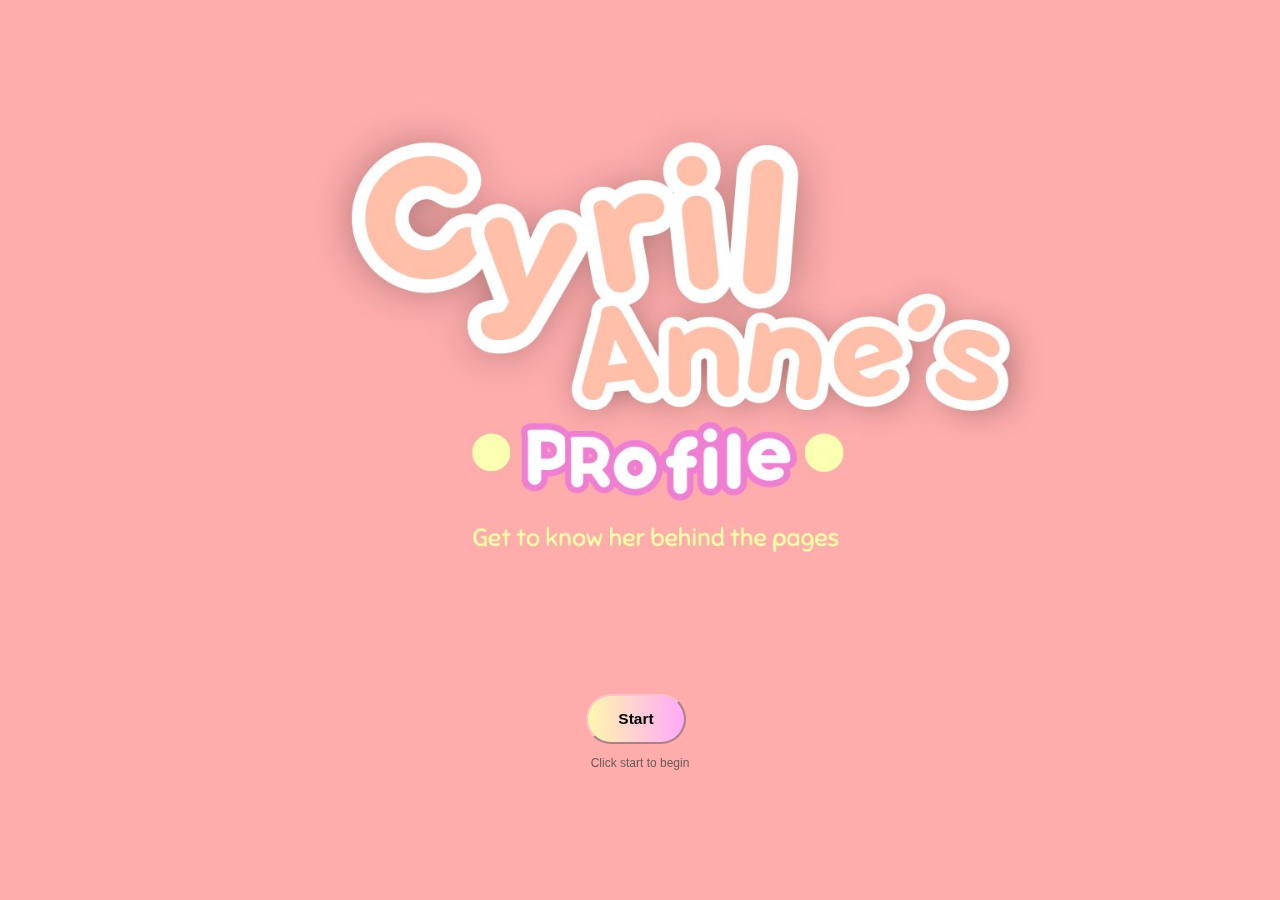
<file: index.html>
<!DOCTYPE html>
<html>
<head>
    <link rel="styles" href="styles.css">
    <title>Cyril's Profile</title>
    <style>
        /* General styles */
        body {
            background-image: url('Loadingpage.jpg');
            background-size: cover;
            background-repeat: no-repeat;
            background-position: center;
            height: 100vh;
            margin: 0;
            transition: opacity 0.5s;
        }

        .button {
            position: fixed;
            bottom: 150px;
            right: 50%;
            transform: translateX(50%);
            font-family: Arial, Helvetica, sans-serif;
            background-image: linear-gradient(to right, #fff7ad, #ffa9f9);
            font-weight: bold;
            margin: 6px 4px;
            cursor: pointer;
            border-radius: 50px;
            width: 100px;
            height: 50px;
            font-size: 15.5px;
            border-color: pink;
            transition: box-shadow 0.3s;
        }

        .button:hover {
            box-shadow: 0 0 20px rgba(255, 0, 221, 0.5);
        }

        .start {
            position: fixed;
            bottom: 130px;
            right: 50%;
            transform: translateX(50%);
            font-family: Arial, Helvetica, sans-serif;
            font-size: 12px;
            color: #6D5A5A;
            margin: 0;
        }

        /* Media queries for smartphones */
        @media screen and (max-width: 660px) {
            .button, .start {
                display: none;
            }

            body {
                background-image: none;
            }
        }

        /* Additional media query for smaller screens */
        @media (max-width: 1136px) {
            .button {
            position: fixed;
            bottom: 150px;
            right: 50%;
            width: 200px;
            height: 100px;
            font-size: 30.5px;
            border-color: pink;
            transition: box-shadow 0.3s;
        }
        .start {
            position: fixed;
            bottom: 130px;
            right: 50%;
            transform: translateX(50%);
            font-family: Arial, Helvetica, sans-serif;
            font-size: 20px;
            color: #6D5A5A;
            margin: 0;
        }
        body {
            
            background-repeat: no-repeat;
            background-position: center;
            height: 200vh;
            margin: 0;
            width: auto;
            transition: opacity 0.5s;
        }
        @media (max-width: 1280px) {
            .button {
            position: fixed;
            bottom: 150px;
            right: 50%;
            width: 200px;
            height: 100px;
            font-size: 32.5px;
            border-color: pink;
            transition: box-shadow 0.3s;
        }
        .start {
            position: fixed;
            bottom: 130px;
            right: 50%;
            transform: translateX(50%);
            font-family: Arial, Helvetica, sans-serif;
            font-size: 25px;
            color: #6D5A5A;
            margin: 0;
        }}
        body {
            
            background-repeat: no-repeat;
            background-position: center;
            height: 100vh;
            margin: 0;
            width: 100vw;
            transition: opacity 0.5s;
        }

           
        }
    </style>
</head>
<body>
    <button class="button" onclick="loadLoadingPage()">Start</button>
    <p class="start">Click start to begin</p>

    <script>
        function loadLoadingPage() {
            document.body.style.opacity = 0; 
            setTimeout(function() {
                window.location.href = 'Loadingpage.html';
            }, 500); 
        }
    </script>
</body>
</html>
</file>
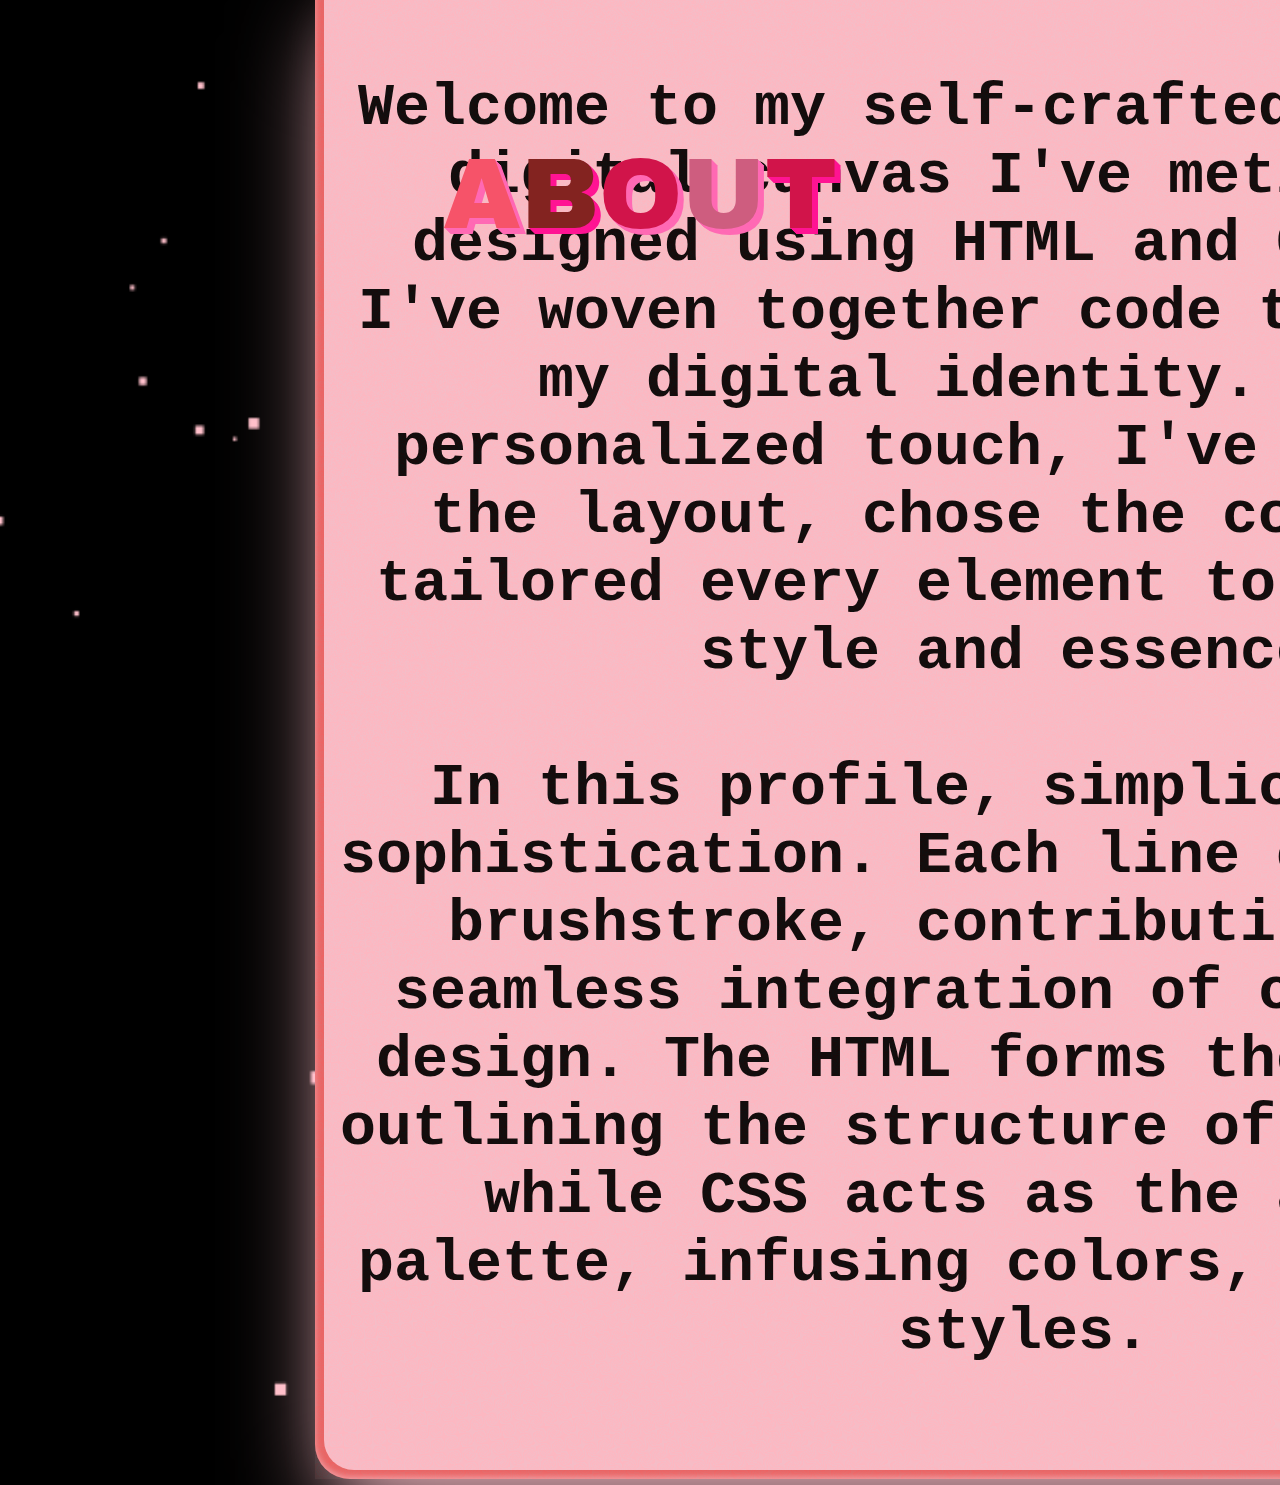
<file: about.html>
<!DOCTYPE html>
<html>
    <head>
        <title>About</title>
    <style>
        body,
        canvas {
            position: absolute;
            width: 100%;
            height: 100%;
            margin: 0;
            padding: 0;
        }

        .card-container {
            position: absolute;
            top: 60%;
            left: 50%;
            transform: translate(-50%, -50%);
            z-index: 1; /* Ensure the card is above the canvas */
        }

        .card {
            --bg: #ec6363;
            --contrast: #e2e0e0;
            --grey: #93a1a1;
            position: relative;
            padding: 9px;
            background-color: var(--bg);
            border-radius: 35px;
            box-shadow: rgba(255, 192, 203, 0.8) 0px 50px 100px -20px, rgba(255, 192, 203, 0.6) 0px 30px 60px -30px, rgba(255, 192, 203, 0.7) 0px -2px 6px 0px inset; /* Adjusted shadow colors to pink */
            width: 700px; /* Adjust the width */
            height: 500px; /* Adjust the height */
            
        }

        .card-overlay {
            position: absolute;
            inset: 0;
            pointer-events: none;
            background: repeating-conic-gradient(var(--bg) 0.0000001%, var(--grey) 0.000104%) 60% 60%/600% 600%;
            filter: opacity(10%) contrast(105%);
        }

        .card-inner {
            display: flex;
            justify-content: center;
            align-items: center;
            overflow: hidden;
            width: 100%;
            height: 100%;
            background-color: pink;
            border-radius: 30px;
            /* Content style */
            font-size: 25px;
            font-weight: 900;
            color: #000000;
            text-align: center;
            font-family: monospace;
        }

        @media (max-width: 782px) {
            .card {
                width: 800px; /* Adjust the width for screens at 782px */
                height: 800px; /* Allow height to adjust according to content */
                transform: scale(0.7); /* Scale down for screens at 782px */
                margin-top: 20%;
                margin-right: 200%;
            }
            body{
            position: absolute;
            width: 100%;
            height: 110%;
            margin: 0;
            padding: 0;
        }
        .h1{
            display: none;
            }
        }
        @media (max-width: 1280px) {

            .card {
                --bg: #ec6363;
    --contrast: #e2e0e0;
    --grey: #93a1a1;
    position: relative;
    padding: 9px;
    background-color: var(--bg);
    border-radius: 35px;
    box-shadow: rgba(255, 192, 203, 0.8) 0px 50px 100px -20px, rgba(255, 192, 203, 0.6) 0px 30px 60px -30px, rgba(255, 192, 203, 0.7) 0px -2px 6px 0px inset; /* Adjusted shadow colors to pink */
    width: 1400px; /* Adjust the width */
    height: 1500px; /* Adjust the height */

            }
            .card-inner {
            display: flex;
            justify-content: center;
            align-items: center;
            overflow: hidden;
            width: 100%;
            height: 100%;
            background-color: pink;
            border-radius: 30px;
            /* Content style */
            font-size: 60px;
            font-weight: 900;
            color: #000000;
            text-align: center;
            font-family: monospace;
        }
            .card-container {
                position: absolute;
    top: 80%;
    left: 80%;
    transform: translate(-50%, -50%);
    z-index: 1;
        display: flex;

    justify-content: center;
    align-items: center;
        }
        canvas {
            position: absolute;
            width: 220%;
            height: 230%;
            margin: 0;
            padding: 0;
            align-items: center;
        
        }
        h1 {
            display: none;
        }
        }

        :root {
            --background: #E4FFF7;
        }

        /* Playful text animation styles */
        .playful span {
            position: relative;
            color: #FF69B4; /* Set base pink color */
            text-shadow: 
                1px 1px 0 #FF69B4,
                2px 2px 0 #FF69B4,
                3px 3px 0 #FF69B4,
                4px 4px 0 #FF69B4,
                5px 5px 0 #FF69B4,
                6px 6px 0 #FF69B4;
            animation: scatter 1.75s infinite;
            margin-bottom: 30%;
        }

        .playful span:nth-child(2n) {
            color: #FF1493; /* Another shade of pink */
            text-shadow: 
                1px 1px 0 #FF1493,
                2px 2px 0 #FF1493,
                3px 3px 0 #FF1493,
                4px 4px 0 #FF1493,
                5px 5px 0 #FF1493,
                6px 6px 0 #FF1493;
            animation-delay: 0.3s;
        }

        /* Playful text animation styles */
        .playful span {
            position: relative;
            color: #f65369;
            text-shadow: textShadow(0.25, 6, #E485F8);
            animation: scatter 1.75s infinite;
        }

        .playful span:nth-child(2n) {
            color: #832320;
            text-shadow: textShadow(0.25, 6, #f1757f);
            animation-delay: 0.3s;
        }

        .playful span:nth-child(3n) {
            color: #d1144a;
            text-shadow: textShadow(0.25, 6, #9f416d);
            animation-delay: 0.15s;
        }

        .playful span:nth-child(5n) {
            color: #ce5d7f;
            text-shadow: textShadow(0.25, 6, #E485F8);
            animation-delay: 0.4s;
        }

        .playful span:nth-child(7n), .playful span:nth-child(11n) {
            color: #b2093b;
            text-shadow: textShadow(0.25, 6, #a95959);
            animation-delay: 0.25s;
        }

        /* Keyframes for the scatter animation */
        @keyframes scatter {
            0% {
                top: 0;
            }
            50% {
                top: -10px;
            }
            100% {
                top: 0;
            }
           
        }

        /* Body styles */
        body {
            background-color: var(--background);
            font-family: "Archivo Black", "Archivo", sans-serif;
            margin: 0;
            padding: 0;
            display: flex;
            justify-content: center;
            align-items: center;
        }

        /* H1 styles */
        h1 {
            font-size: 100px;
            text-transform: uppercase;
            font-weight: normal;
            display: block;
            max-width: 80vw;
            min-height: 90px;
            height: auto;
            text-align: center;
            margin: 0;
            z-index: 5;
            margin-bottom: 40%;
            top: 50%;
        }
    </style>
</head>
<body>

    <canvas id="backgroundCanvas"></canvas>
    <link href="https://fonts.googleapis.com/css?family=Archivo+Black&display=swap" rel="stylesheet">

    <h1 class="playful" aria-label="Wash your hands">
        <span aria-hidden="true">A</span><span aria-hidden="true">b</span><span aria-hidden="true">o</span><span aria-hidden="true"></span><span aria-hidden="true">u</span><span aria-hidden="true">t</span>
    </h1>
    <div class="card-container">
        <div class="card">
            <div class="card-overlay"></div>
            <div class="card-inner">Welcome to my self-crafted profile, a digital canvas I've meticulously designed using HTML and CSS. Here, I've woven together code to represent my digital identity. With a personalized touch, I've structured the layout, chose the colors, and tailored every element to reflect my style and essence.
            </br><br>In this profile, simplicity meets sophistication. Each line of code is a brushstroke, contributing to the seamless integration of content and design. The HTML forms the skeleton, outlining the structure of my profile, while CSS acts as the artist's palette, infusing colors, shapes, and styles.</div>
        
        </div>
    </div>

    <canvas id="background"></canvas>

    <script>

var maxx = document.body.clientWidth;
var maxy = document.body.clientHeight;
var halfx = maxx / 2;
var halfy = maxy / 2;
var canvas = document.createElement("canvas");
document.body.appendChild(canvas);
canvas.width = maxx;
canvas.height = maxy;
var context = canvas.getContext("2d");
var dotCount = 200;
var dots = [];
// create dots
for (var i = 0; i < dotCount; i++) {
    dots.push(new dot());
}

// dots animation
function render() {
    context.fillStyle = "#000000";
    context.fillRect(0, 0, maxx, maxy);
    for (var i = 0; i < dotCount; i++) {
        dots[i].draw();
        dots[i].move();
    }
    requestAnimationFrame(render);
}

// dots class
// @constructor
function dot() {

    this.rad_x = 2 * Math.random() * halfx + 1;
    this.rad_y = 1.2 * Math.random() * halfy + 1;
    this.alpha = Math.random() * 360 + 1;
    this.speed = Math.random() * 100 < 50 ? 1 : -1;
    this.speed *= 0.1;
    this.size = Math.random() * 5 + 1;
    this.color = 'rgba(255, 192, 203, 1)'; // Pink color values (adjust as needed)

}

// drawing dot
dot.prototype.draw = function () {

    // calc polar coord to decart
    var dx = halfx + this.rad_x * Math.cos(this.alpha / 180 * Math.PI);
    var dy = halfy + this.rad_y * Math.sin(this.alpha / 180 * Math.PI);
    // set pink color
    context.fillStyle = this.color;
    // draw dot
    context.fillRect(dx, dy, this.size, this.size);

};

// calc new position in polar coord
dot.prototype.move = function () {

    this.alpha += this.speed;

};

// start animation
render();

</script>
    </body>
</html>
</file>
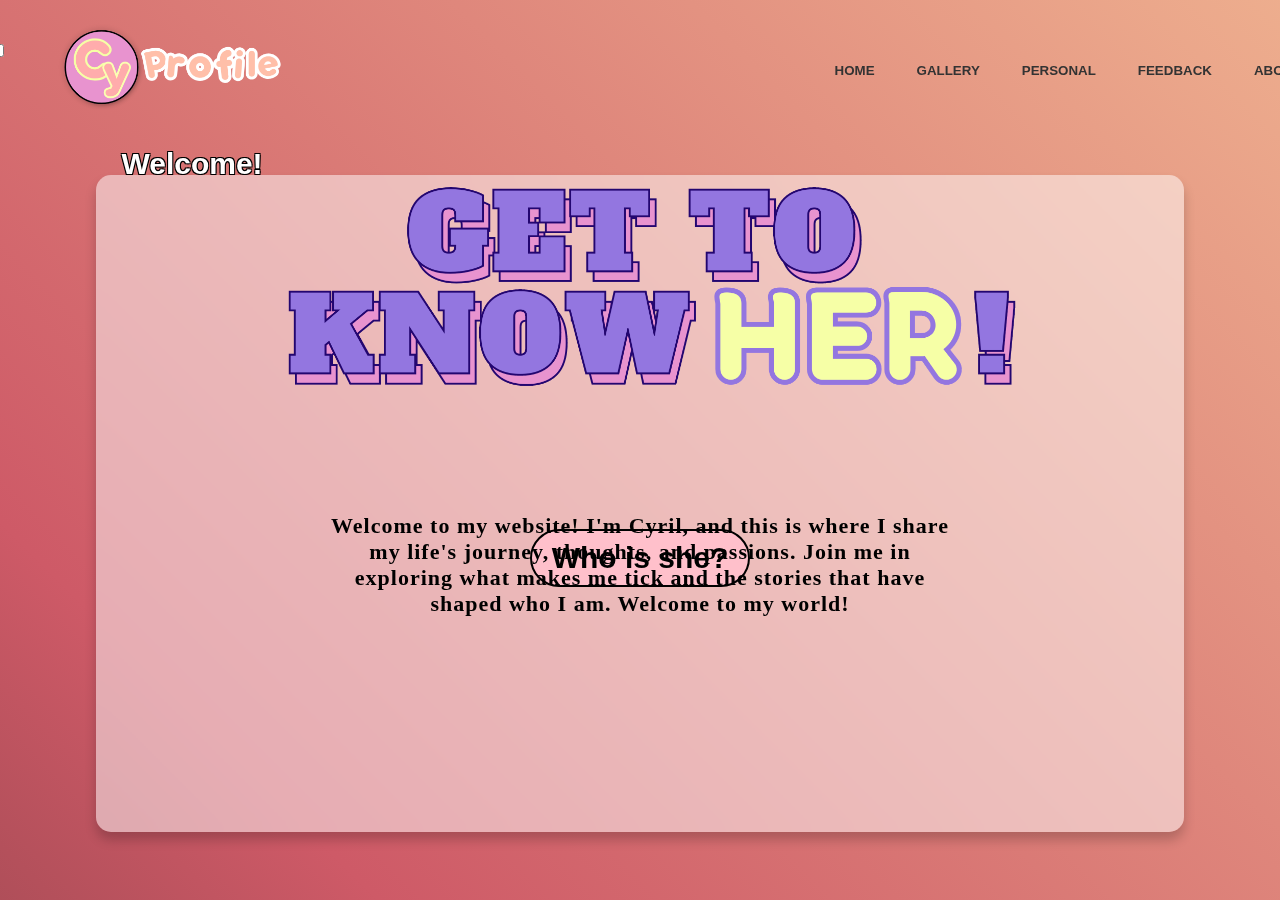
<file: dhcasc.html>
<!DOCTYPE html>
<html lang="en">

<head>
    <title>Homepage</title>

    <link href='https://unpkg.com/boxicons@2.1.4/css/boxicons.min.css' rel='stylesheet'>
    
    <style>
        body {
    background: linear-gradient(to bottom, #fff7ad, #ffa9f9);
    margin: 0;
    min-height: 100vh;
    font-family: Arial, sans-serif;
    display: flex;
    justify-content: center;
    overflow-x: hidden;
    background-attachment: fixed;
    padding: 0;
    box-sizing: border-box;
}

.container {
    width: 100%;
    background-color: white;
    height: 100vh; /* Adjust the height to cover the full screen */
    margin: 0; /* Remove margin */
    padding: 0; /* Remove padding */
    background-image: linear-gradient(45deg, #1F1717, #CE5A67, #F4BF96, #1F1717);
    background-size: 300% 300%;
    animation: color 12s ease-in-out infinite;
}

@keyframes color {
            0% {
                background-position: 0% 50%;
            }
            50% {
                background-position: 100% 50%;
            }
            100% {
                background-position: 0% 50%;
            }}

            .logo-container {
    display: flex;
    align-items: center;
    padding: 0 20px;
    background: rgba(255, 241, 179, 0); /* Set background to transparent */
    margin-right: 2%;
    transition: background-color 0.5s ease-in-out;
    z-index: 1000;
    width: 100%;
    height: 100px;
    position: fixed;
    top: 0;
}

.transparent-bg {
    background: rgba(255, 241, 179, 0.9); /* Adjust the background for non-transparent state */
}
.profile {
    margin-top: 8%;
    width: 20%;
    height: auto;
    cursor: pointer;
    margin-left: 3%;
    margin-top: 5%;
}

.glassmorph {
    display: flex;
    align-items: center;
    padding: 0;
    margin: 40%;
    position: relative;
}

.glassmorph-item {
            margin: 20 15px; /* Adjusted margin for the buttons */
            cursor: pointer;
            position: relative;
            margin-top: 8%;
        }

.glassmorph-item button {
    text-decoration: none;
    font-weight: bold;
    color: #333;
    display: block;
    padding: 10px 20px;
    border-radius: 20px;
    background: rgba(255, 241, 179, 0); /* Transparent background */
    border: 1px solid rgba(255, 241, 179, 0);
    transition: all 0.3s ease;
    cursor: pointer;
}

.glassmorph-item button:hover,
.glassmorph-item button:focus {
    background: pink;
    box-shadow: 0 5px 8px rgba(0, 0, 0, 0.2);
    transform: scale(1.05);
    border: 1px solid black;
}

.glassmorph-item:hover::before {
    content: '';
    position: absolute;
    top: 0;
    left: 0;
    width: 100%;
    height: 100%;
    border: 1px solid black;
    border-radius: 20px;
}


.glassmorph-item:hover .dropdown {
    display: flex;
}

.logo-icon {
    width: 100%; /* Adjust the width of your logo */
    height: 30px; /* Adjust the height of your logo */
    margin-right: 10px; /* Adjust spacing between logo and text */
    align-items: center;
    margin-top: 100%;
}



.rectangle {
    width: 85%;
    height: 73vh;
    background: rgba(255, 255, 255, 0.5);
    backdrop-filter: blur(10px);
    border-radius: 15px;
    box-shadow: 0 8px 12px rgba(0, 0, 0, 0.2);
    display: flex;
    justify-content: center;
    align-items: center;
    position: absolute;
    top: 175px;
    z-index: 1;
}

.rectangle img {
    width: 90%;
    height: auto;
    object-fit: contain;
    z-index: 2; /* Set a higher z-index to make the image appear in front */
    position: absolute;
    top: -150px;
}

.she {
    text-decoration: none;
    margin-top: 10%;
    font-family: Arial, Helvetica, sans-serif;
    font-size: 30px;
    border: 2px solid BLACK;
    border-radius: 30px;
    padding: 10px 20px;
    background-color: pink;
    font-weight: 600;
    display: block;
    transition: all 0.3s ease;
    position: relative;
    overflow: hidden;
    color: black;
    z-index: 3; /* Set a higher z-index to make the text appear in front */
}

.she:hover,
.she:focus {
    background: pink;
    box-shadow: 0 5px 8px rgba(0, 0, 0, 0.2);
    transform: scale(1.05);
    border: 1px solid black;
}

.she::before {
    content: '';
    position: absolute;
    top: 0;
    left: 0;
    width: 100%;
    height: 100%;
    border-radius: 20px;
}

.she:hover::before {
    content: '';
    position: absolute;
    top: 0;
    left: 0;
    width: 100%;
    height: 100%;
    border: 1px solid black;
    border-radius: 20px;
}

.text {
    position: absolute;
    top: 56px;
    left: 50%;
    transform: translateX(-50%);
    font-family: 'Times New Roman', Times, serif;
    font-size: 22px;
    font-weight: 600;
    z-index: 1;
    margin-top: 34%;
    text-align: center;
    letter-spacing: 1px;
}

.cute {
    opacity: 50%;
    position: absolute;
    top: 0%;
    left: 0;
    width: 120%; /* Set the width to 100% to cover the entire container */
    height: 180%; /* Set the height to 50% to crop below */
    object-fit: cover;
}

.input {
    margin: 30px auto;
    position: absolute;
    top: 13%;
    left: 15%;
    transform: translateX(-50%);
    font-size: 30px;
    font-weight: 600;
    color: white;
    text-shadow: -1px -1px 0 black, 1px -1px 0 black, -1px 1px 0 black, 1px 1px 0 black;
    font-family: 'Lucida Sans', 'Lucida Sans Regular', 'Lucida Grande', 'Lucida Sans Unicode', Geneva, Verdana, sans-serif;
    z-index: 1;

}

.button-container {
    display: flex;
    justify-content: space-around;
    margin-top: 20%;
}

.button1 {
    width: 100%;
    height: auto;
    cursor: pointer;
}

.glassmorph-item {
    display: flex;
    align-items: center;
}


            @media screen and (max-width: 600px) {
            .rectangle {
                width: 90%;
                height: 70vh;
                top: 20%;
            }
            .rectangle img {
                width: 90%; /* Adjust this percentage as needed */
                height: auto;
                max-width: 100%; /* Ensures the image does not exceed its original size */
                object-fit: contain;
                position: absolute;
                margin-top: 20%;
                left: 5%;
            }

           

            .she {
                font-size: 24px;
                border-radius: 20px;
                padding: 8px 16px;
                margin-bottom: 20%;
            }

            .text {
                font-size: 18px;
                top: 65%;
                margin-top: -60px;
            }

            .input {
                top: 10%; 
                margin-left: -1%;

            }
            .icons {
                display: flex;
                align-items: center;
                padding: 30px;
                cursor: pointer;
                position: absolute;
                right: 5%;
            }

            
        .menu-toggle {
            display: none;
        }

        .glassmorph {
            position: absolute;
            top: 10%;
            left: 30%;
            transform: translate(-50%, -50%);
            width: 80%;
            max-width: 300px;
            background: rgba(255, 255, 255, 0.5);
            backdrop-filter: blur(10px);
            border-radius: 15px;
            box-shadow: 0 8px 12px rgba(0, 0, 0, 0.2);
            display: none; /* Hide by default */
            flex-direction: column;
            align-items: center;
            padding: 1rem;
            margin: 15.5rem 0;
            margin-left: 40%;
        }

        .menu-toggle:checked ~ .glassmorph {
            display: flex;
        }
        .glassmorph-item {
            margin: 0.5rem 0;
    }
        .icons .bx-menu,
        .icons .bx-x {
            display: inline-block; 
    }

        .icons i {
            font-size: 50px;
            display: none;
        }

        .icons .bx-x {
            display: none;
        }

        
            
            }


        @media screen and (max-width: 992px) {
                .glassmorph {
                    padding: 1.3rem 5%;
                }
            }

        .icons {
            display: flex;
            align-items: center;
            padding: 30px;
            cursor: pointer;
            position: absolute;
            right: 5%;
        }

        .icons i {
            font-size: 24px;
            display: none;
        }
        .icons x {
            display: none;

        }
        .menu-toggle:checked + .icons .bx-x {
            display: inline-block;
    }

    .menu-toggle:checked + .icons .bx-menu {
        display: none;
    }

    .icons i {
            font-size: 50px;
            display: none;
        }

        .icons .bx-x {

            display: none; }
     
    @media screen and (max-width: 782px) {
            .rectangle {
                width: 90%;
                height: 70vh;
                top: 20%;
            }
            .rectangle img {
                width: 90%; 
                height: auto;
                max-width: 100%; /* Ensures the image does not exceed its original size */
                object-fit: contain;
                position: absolute;
                top: -5%;
                left: 5%;
            }

           

            .she {
                font-size: 24px;
                border-radius: 20px;
                padding: 8px 16px;
                margin-bottom: 10%;
            }

            .text {
                font-size: 18px;
                top: 65%;
                margin-top: -40px;
            }

            .input {
                top: 10%; 
                margin-left: 8%;

            }
            .icons {
                display: flex;
            align-items: center;
            padding: 30px;
            cursor: pointer;
            position: absolute;
            right: 5%;
            }

            
        

        .menu-toggle {
            display: none;
        }

        .glassmorph {
            position: absolute;
            top: 10%;
            left: 30%;
            transform: translate(-50%, -50%);
            width: 80%;
            max-width: 300px;
            background: rgba(255, 255, 255, 0.5);
            backdrop-filter: blur(10px);
            border-radius: 15px;
            box-shadow: 0 8px 12px rgba(0, 0, 0, 0.2);
            display: none; /* Hide by default */
            flex-direction: column;
            align-items: center;
            padding: 1rem;
            margin: 15.5rem 0;
            margin-left: 40%;
        }

        .menu-toggle:checked ~ .glassmorph {
            display: flex;
        }
        .glassmorph-item {
        margin: 0.5rem 0;
    }
        .icons .bx-menu,
        .icons .bx-x {
        display: inline-block; 
    }

        .icons i {
            font-size: 50px;
            display: none;
        }

        .icons .bx-x {

            display: none;
        }
    }

    </style>
</head>

<body>

    <div class="container"></div>

    <div class="logo-container" id="header">
        <!-- Use input type="checkbox" as a toggle -->
        <input type="checkbox" id="menuToggle" class="menu-toggle">
        <label for="menuToggle" class="icons">
            <i class='bx bx-menu'></i>
            <i class='bx bx-x'></i>
        </label>
            


        <img class="profile" src="profilelogo.png" alt="Profile Logo">
        <nav class="glassmorph">
            <div class="glassmorph-item">
                <button onclick="location.href='index.html'">HOME</button>
            </div>
            <div class="glassmorph-item">
                <button onclick="location.href='educ.html'">GALLERY</button>
            </div>
            <div class="glassmorph-item">
                <button onclick="location.href='skill.html'">PERSONAL</button>
            </div>
            <div class="glassmorph-item">
                <button onclick="location.href='per.html'">FEEDBACK</button>
            </div>
            <div class="glassmorph-item">
                <button onclick="location.href='about.html'">ABOUT</button>
            </div>
        </nav>
    </div>

    <div class="rectangle">
        <img src="know.png" alt="Knowledge">
        <a class="she" href="who.html">Who is she? </a>
    </div>

    <div class="text">
        <p>Welcome to my website! I'm Cyril, and this is where I share my life's journey, thoughts, and passions. Join me in
            exploring what makes me tick and the stories that have shaped who I am. Welcome to my world! </br>
        </p>
    </div>

    <p id="visitorInfo" class="input"></p>

    <script>
        let lastScroll = 0;
        const header = document.getElementById('header');

        window.addEventListener('scroll', function () {
            if (window.scrollY > 0) {
                header.classList.add('transparent-bg');
            } else {
                header.classList.remove('transparent-bg');
            }
        });

        var visitorName = localStorage.getItem("visitorName");

        var visitorInfo = document.getElementById("visitorInfo");
        if (visitorName) {
            visitorInfo.textContent = "Welcome, " + visitorName + "!";
        } else {
            visitorInfo.textContent = "Welcome!";
        }

        function toggleDropdown(dropdownId) {
            var dropdown = document.getElementById(dropdownId);
            dropdown.style.display = dropdown.style.display === 'flex' ? 'none' : 'flex';
        }

        function hideDropdown(dropdownId) {
            var dropdown = document.getElementById(dropdownId);
            dropdown.style.display = 'none';


            
        }

        
    </script>

</body>
</html>
</file>
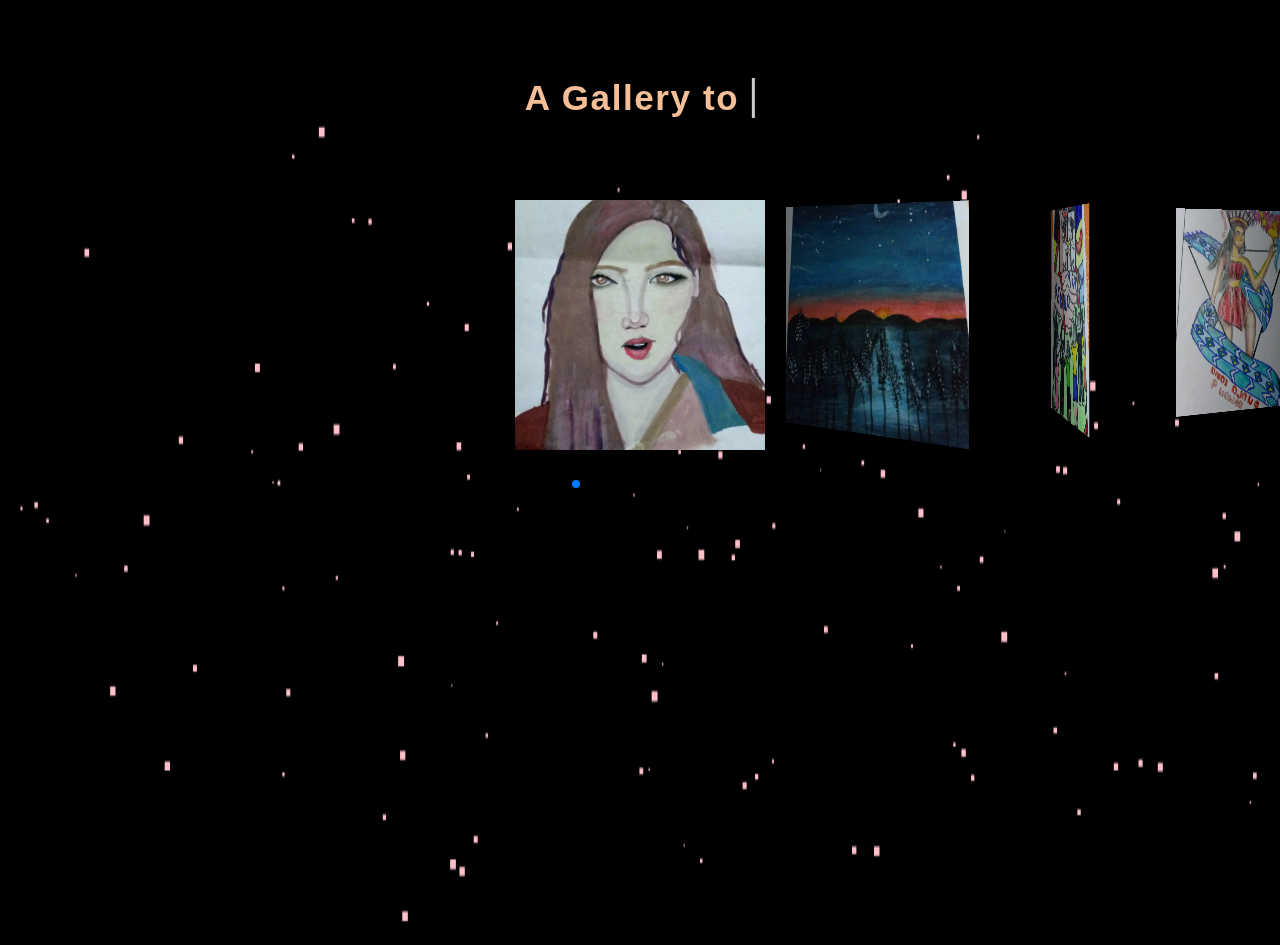
<file: educ.html>
<!DOCTYPE html>
<html>

<head>
    <meta charset="utf-8" />
    <title>GALLERY</title>
    <meta name="viewport" content="width=device-width, initial-scale=1, minimum-scale=1, maximum-scale=1" />
    <!-- Link Swiper's CSS -->
    <link rel="stylesheet" href="https://cdn.jsdelivr.net/npm/swiper@11/swiper-bundle.min.css" />
  
    <!-- Demo styles -->
    <style>
      @import url('https://fonts.googleapis.com/css2?family=Roboto+Condensed:ital,wght@0,100;0,200;0,300;0,400;0,500;0,600;0,700;1,100;1,200;1,300;1,400;1,600&display=swap');
      
        canvas {
            position: absolute;
            width: 100%;
            height:95%;
            margin: 0;
            padding: 0;
            z-index: -1;
            top: 10%;
        }




@keyframes color {
            0% {
                background-position: 0% 50%;
            }
            50% {
                background-position: 100% 50%;
            }
            100% {
                background-position: 0% 50%;
            }}

            
  
      .swiper {
        width: 100%;
        padding-top: 200px;
        padding-bottom: 50px;
        z-index: 4;
      }
  
      .swiper-slide {
        position: relative;
        background-position: center;
        background-size: cover;
        width: 300px;
        height: 300px;
        z-index: 4;
      }
  
      .swiper-slide img {
        display: block;
        width: 100%;
        z-index: 4;

      }

      .swiper-slide h6 {
        position: absolute;
        bottom: -40px;
        left: 50%;
        transform: translateX(-50%);
        color: white;
        background: rgba(0, 0, 0, 0.7);
        padding: 5px 10px;
        border-radius: 5px;
        opacity: 0;
        transition: opacity 0.3s ease-in-out;
      }

      .swiper-slide:hover h6 {
        opacity: 1;
      }
      
      .text {
        position: absolute;
        bottom:120px;
        width: 100%;
        text-align: center;
        color: white;
        opacity: 0;
        transition: opacity 0.3s ease-in-out;
        font-size: 30px;
        font-family: 'Lucida Sans', 'Lucida Sans Regular', 'Lucida Grande', 'Lucida Sans Unicode', Geneva, Verdana, sans-serif;
      }

      .text.active {
        opacity: 1;
      }

      * {
  margin: 0;
  padding: 0;
  box-sizing: border-box;
}
body {
  font-family: 'Montserrat', sans-serif;
  background-color: #000;
  color: #eee;
}
.container {
            height: 100vh;
            display: flex;
            flex-direction: column;
            align-items: center;
            justify-content: flex-start;
            position: absolute;
            top: 0;
            left: 50%;
            transform: translateX(-50%);
            padding-top: 70px; /* Adjust the padding as needed */
            font-family: 'Franklin Gothic Medium', 'Arial Narrow', Arial, sans-serif;
        }

        .container p {
            font-size: 3rem;
            padding: 0.5rem;
            font-weight: bold;
            letter-spacing: 0.1rem;
            text-align: center;
            overflow: hidden;
            color: #F4BF96; /* Change the color to white */
        }
.container p span.typed-text {
  font-weight: bold;
  color: #FCF5ED;
}
.container p span.cursor {
  display: inline-block;
  background-color: #ccc;
  margin-left: 0.1rem;
  width: 3px;
  animation: blink 1s infinite;
}
.container p span.cursor.typing {
  animation: none;
}
@keyframes blink {
  0%  { background-color: #ccc; }
  49% { background-color: #ccc; }
  50% { background-color: transparent; }
  99% { background-color: transparent; }
  100%  { background-color: #ccc; }
}
@media (max-width: 1280px) {
  .container p .typed-text {
    top: 200px;
    font-size: 35px;
  }
  .container p {
    font-size: 35px;
  }
  .text {
    top:80%;
    font-size: 20px;
    color: white;
    z-index: 4;
  }
  .swiper-slide {
        
        width: 250px;
        height: 250px;
      }
      
}



    </style>
  </head>
  
  <body>
    <canvas id="backgroundCanvas"></canvas>

    <div class="body"></div>


    <div class="container">
        <p>A Gallery to <span class="typed-text"></span><span class="cursor">&nbsp;</span></p>
      </div>
      <canvas id="backgroundCanvas"></canvas>



        </div>
    <!-- Swiper -->
    <div class="swiper mySwiper">
      <div class="swiper-wrapper">
        <div class="swiper-slide" class="cute" style="background-image: url('pic1\ \(1\).jpg');">
          <h6>ROSE of Blackpink</h6>
        </div>
        <div class="swiper-slide" style="background-image: url('pic1\ \(8\).jpg');">
          <h6>MOONLIGHT</h6>
        </div>
        <!-- Add more slides with text as needed -->
        <div class="swiper-slide" style="background-image: url('pic1\ \(9\).jpg');">          
          <h6>DEKOLONISAYON</h6>
        </div>
        <div class="swiper-slide" style="background-image: url('pic1\ \(2\).jpg');">
          <h6>BUNGA SAMA</h6>
        </div>
        <div class="swiper-slide" style="background-image: url('pic1\ \(7\).jpg');">
          <h6>GIRL WITH THE PEARL NECKLACE</h6>
        </div>
        <div class="swiper-slide" style="background-image: url('pic1\ \(4\).jpg');">
          <h6>BLINDED</h6>
        </div>
        <div class="swiper-slide" style="background-image: url('pic1\ \(12\).jpg');">
          <h6>Jungkook's masterpiece</h6>
        </div>
        <div class="swiper-slide" style="background-image: url('pic1\ \(11\).jpg');">
          <h6>MAXINEJIJI</h6>
        </div>
        <div class="swiper-slide" style="background-image: url('pic1\ \(14\).jpg');">
          <h6>HOUSE</h6>
        </div>
      </div>
      <div class="swiper-pagination"></div>
    </div>

    <div class="text text1">This is the first art I've ever made, this was during pademic</div>
    <div class="text text2">The first time using poster paint, the reference came from google</div>
    <div class="text text3">The first time I joined an art contest and fortunately my first win<br>
    this piece is about dekolonisasyon</div>
    <div class="text text4">This was a activity for Contemporary arts, it is about the BUnga sama patter<br> 
      and hari manok of region 9</div>
    <div class="text text5">This is the modern maria clara and the girl with the pearl earings, <br>
      it symbolizes LGBTQ and being out of the circle.
    </div>
    <div class="text text6">The girl is blinded by the truth and conceal the truth<br>
    and looking back to the past</div>
    <div class="text text7">This was referenced to jungkook of bts's art project 
      <br>and it was in the episode of BTS in the soop</div>
    <div class="text text8">A portrait of my favorite author of a famous series "HE"S INTO HER"</div>
      <div class="text text9">First desiged house</div>


    <!-- Add more text elements as needed -->
    
    <script src="https://cdn.jsdelivr.net/npm/swiper@11/swiper-bundle.min.js"></script>
    

    <canvas id="background"></canvas>

    

    <script>

var maxx = document.body.clientWidth;
var maxy = document.body.clientHeight;
var halfx = maxx / 2;
var halfy = maxy / 2;
var canvas = document.createElement("canvas");
document.body.appendChild(canvas);
canvas.width = maxx;
canvas.height = maxy;
var context = canvas.getContext("2d");
var dotCount = 200;
var dots = [];
// create dots
for (var i = 0; i < dotCount; i++) {
    dots.push(new dot());
}

// dots animation
function render() {
    context.fillStyle = "#000000";
    context.fillRect(0, 0, maxx, maxy);
    for (var i = 0; i < dotCount; i++) {
        dots[i].draw();
        dots[i].move();
    }
    requestAnimationFrame(render);
}

// dots class
// @constructor
function dot() {

    this.rad_x = 2 * Math.random() * halfx + 1;
    this.rad_y = 1.2 * Math.random() * halfy + 1;
    this.alpha = Math.random() * 360 + 1;
    this.speed = Math.random() * 100 < 50 ? 1 : -1;
    this.speed *= 0.1;
    this.size = Math.random() * 5 + 1;
    this.color = 'rgba(255, 192, 203, 1)'; // Pink color values (adjust as needed)

}

// drawing dot
dot.prototype.draw = function () {

    // calc polar coord to decart
    var dx = halfx + this.rad_x * Math.cos(this.alpha / 180 * Math.PI);
    var dy = halfy + this.rad_y * Math.sin(this.alpha / 180 * Math.PI);
    // set pink color
    context.fillStyle = this.color;
    // draw dot
    context.fillRect(dx, dy, this.size, this.size);

};

// calc new position in polar coord
dot.prototype.move = function () {

    this.alpha += this.speed;

};

// start animation
render();
        var swiper = new Swiper(".mySwiper", {
          effect: "coverflow",
          grabCursor: true,
          centeredSlides: true,
          slidesPerView: "auto",
          coverflowEffect: {
            rotate: 50,
            stretch: 0,
            depth: 100,
            modifier: 1,
            slideShadows: true,
          },
          pagination: {
  el: ".swiper-pagination",
  
},
          on: {
            slideChange: function () {
              var activeSlideIndex = swiper.realIndex; // Get the active slide index
              var texts = document.querySelectorAll('.text'); // Select all text elements
              texts.forEach(function (text) {
                text.classList.remove('active'); // Hide all text elements initially
              });
              var activeText = document.querySelector('.text.text' + (activeSlideIndex + 1)); // Get the text for the active slide
              if (activeText) {
                activeText.classList.add('active'); // Show the text for the active slide
              }
            },
          },
        });

        const typedTextSpan = document.querySelector(".typed-text");
const cursorSpan = document.querySelector(".cursor");

const textArray = ["CREAT", "SHOWCASE", "TELL", "BRING LIFE"];
const typingDelay = 200;
const erasingDelay = 100;
const newTextDelay = 2000; // Delay between current and next text
let textArrayIndex = 0;
let charIndex = 0;

function type() {
  if (charIndex < textArray[textArrayIndex].length) {
    if(!cursorSpan.classList.contains("typing")) cursorSpan.classList.add("typing");
    typedTextSpan.textContent += textArray[textArrayIndex].charAt(charIndex);
    charIndex++;
    setTimeout(type, typingDelay);
  } 
  else {
    cursorSpan.classList.remove("typing");
  	setTimeout(erase, newTextDelay);
  }
}

function erase() {
	if (charIndex > 0) {
    if(!cursorSpan.classList.contains("typing")) cursorSpan.classList.add("typing");
    typedTextSpan.textContent = textArray[textArrayIndex].substring(0, charIndex-1);
    charIndex--;
    setTimeout(erase, erasingDelay);
  } 
  else {
    cursorSpan.classList.remove("typing");
    textArrayIndex++;
    if(textArrayIndex>=textArray.length) textArrayIndex=0;
    setTimeout(type, typingDelay + 1100);
  }
}

document.addEventListener("DOMContentLoaded", function() { // On DOM Load initiate the effect
  if(textArray.length) setTimeout(type, newTextDelay + 250);
});
      </script>
  </body>
</html>
</file>
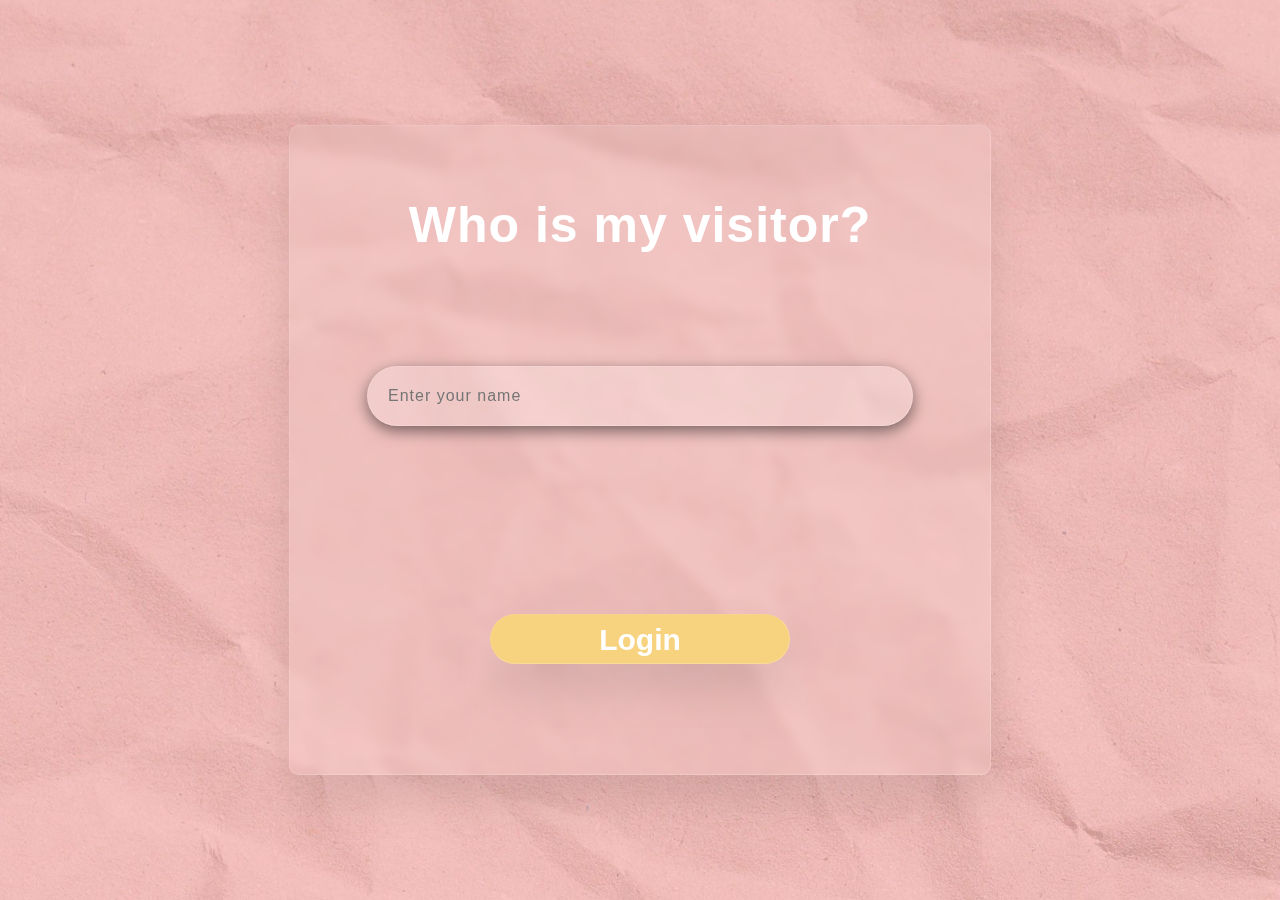
<file: Homepage.html>
<!DOCTYPE html>
<html>
    <head>
        <title>Cyril's Homepage</title>
        <style>
        body {
                background-image: url('Background.jpg');
                background-size: cover;
                background-repeat: no-repeat;
                background-position: center;
                height: 100vh;
                margin: 0;
                display: flex;
                justify-content: center;
                align-items: center;
            }
            
        .container { 
                position: relative;
                width: 500px; 
                min-height: 400px;
                background: rgba(255,255,255,0.1);
                border-radius: 10px;
                backdrop-filter: blur(5px); 
                box-shadow: 0 25px 45px rgba(0,0,0,0.1);
                border: 1px solid rgba(255,255,255,0.1);
                border-right: 1px solid rgba(255,255,255,0.2);
                border-bottom: 1px solid rgba(255,255,255,0.2);
                display: flex;
                justify-content: center;
                align-items: center;
            }

        .form {
                width: 80%;
                padding: 20px;
                text-align: center;
                
            }

        .form h3 {
                color: white;
                font-size: 24px;
                font-weight: 600;
                letter-spacing: 1px;
                margin-top: px;
                font-family: 'Trebuchet MS', 'Lucida Sans Unicode', 'Lucida Grande', 'Lucida Sans', Arial, sans-serif, Helvetica, sans-serif;
                
            }

        .inputbox {
                margin-bottom: 20px;
            }

        .inputbox input {
                width: 100%;
                padding: 8px;
                font-size: 16px;
                border: none;
                border-bottom: 1px solid white;
                background: transparent;
                color: white;
            }

        .button {
             cursor: pointer;
             background-color: #F7D27F;
             color: white;
             border: none;
             padding: 8px 16px;
             border-radius: 35px;
             transition: background-color 0.3s, color 0.3s;
            max-width: 100px;
            font-size: 16px;
            font-weight: bold;
            box-shadow: 0 25px 45px rgba(0,0,0,0.1);
            border: 1px solid rgba(255,255,255,0.1);
            border-right: 1px solid rgba(255,255,255,0.2);
            border-bottom: 1px solid rgba(255,255,255,0.2);
            width: 100px;
            height: 40px;
            }

        .button:hover {
            background-color: #FF8585; 
            color: white; 
}


        .form .inputbox input {
            width: 90%;
            background: rgba(255,255,255,0.2);
            border: none;
            outline: none;
            padding: 10px 20px;
            border-radius: 35px;
            border: 1px solid rgba(255,255,255,0.1);
            border-right: 1px solid rgba(255,255,255,0.2);
            border-bottom: 1px solid rgba(255,255,255,0.2);
            font-size: 16px;
            letter-spacing: 1px;
            color: white;
            box-shadow: 0 5px 15px rgba(0,0,0,0.5);

            }
        .form .inputbox input [type= "submit"] {
            background: white;
            width: 100%;
            margin-top: 30px;
            }

        img.cloud-image {
            position: fixed;
            top: 5%; 
            right: 25%; 
            max-width: 30%; 
            height: auto;
            border-radius: 50%;
            width: 250px; 
            animation: animate 10s linear infinite;
        }

        @keyframes animate{
            0%, 100%{
                transform: translateY(-20px);
            }
            50% {
                transform: translateY(20px);
            }
        }

        img.flower-image {
            position: fixed;
            top: 60%; 
            left: 25%; 
            max-width: 30%; 
            height: auto;
            width: 250px; 
            animation: animate 10s linear infinite;
        }
        
        
        @media (max-width: 1280px) {
            img.cloud-image{
                display: none;
            }
            img.flower-image {
                                display: none;

            }
            .form h3 {
                color: white;
                font-size: 50px;
                font-weight: 600;
                letter-spacing: 1px;
                margin-bottom: 20%;
                font-family: 'Trebuchet MS', 'Lucida Sans Unicode', 'Lucida Grande', 'Lucida Sans', Arial, sans-serif, Helvetica, sans-serif;
                
            }
            .button {
             cursor: pointer;
             background-color: #F7D27F;
             color: white;
             border: none;
             padding: 8px 30px;
             border-radius: 35px;
             transition: background-color 0.3s, color 0.3s;
            max-width: 300px;
            font-size: 16px;
            font-weight: bold;
            box-shadow: 0 25px 45px rgba(0,0,0,0.1);
            border: 1px solid rgba(255,255,255,0.1);
            border-right: 1px solid rgba(255,255,255,0.2);
            border-bottom: 1px solid rgba(255,255,255,0.2);
            width: 1000px;
            height: 50px;
            margin-bottom: 90px;
            font-size: 30px;
            }
            .container { 
                position: relative;
                width: 700px; 
                min-height: 600px;
                background: rgba(255,255,255,0.1);
                border-radius: 10px;
                backdrop-filter: blur(5px); 
                box-shadow: 0 25px 45px rgba(0,0,0,0.1);
                border: 1px solid rgba(255,255,255,0.1);
                border-right: 1px solid rgba(255,255,255,0.2);
                border-bottom: 1px solid rgba(255,255,255,0.2);
                display: flex;
                justify-content: center;
                align-items: center;
            }
            .form .inputbox input {
            width: 90%;
            background: rgba(255,255,255,0.2);
            border: none;
            outline: none;
            padding: 20px 20px;
            border-radius: 35px;
            border: 1px solid rgba(255,255,255,0.1);
            border-right: 1px solid rgba(255,255,255,0.2);
            border-bottom: 1px solid rgba(255,255,255,0.2);
            font-size: 16px;
            letter-spacing: 1px;
            color: white;
            box-shadow: 0 5px 15px rgba(0,0,0,0.5);
            margin-bottom: 30%;

            }
            
            
        }
        .start {
            position: fixed;
            bottom: 130px;
            right: 50%;
            transform: translateX(50%);
            font-family: Arial, Helvetica, sans-serif;
            font-size: 25px;
            color: #6D5A5A;
            margin: 0;
        }
        
        
    </style>

</head>
<body>
    <section>
        <div class="container">
            <div class="form">
                <h3>Who is my visitor?</h3>
                <form id="loginForm" onsubmit="return false;"> 
                    <div class="inputbox">
                        <input type="text" id="visitorName" placeholder="Enter your name" onkeypress="checkKey(event)">
                    </div>
                    <button class="button" onclick="saveAndRedirect()">Login</button>
                </form>
            </div>
        </div>
    </section>
    <img class="cloud-image" src="ccuuu.png" alt="Cloud Image">
    <img class="flower-image" src="flower.png" alt="Flower Image">

    <script>
        function saveAndRedirect() {
            var name = document.getElementById('visitorName').value;

            if (name === "") {
                alert("Please enter your name!");
            } else {
                localStorage.setItem("visitorName", name);
                window.location.href = 'homepage2.html';
            }
        }

        function checkKey(event) {
            if (event.key === "Enter") {
                event.preventDefault(); 
                saveAndRedirect(); 
            }
        }
    </script>
</body>
</html>
</file>
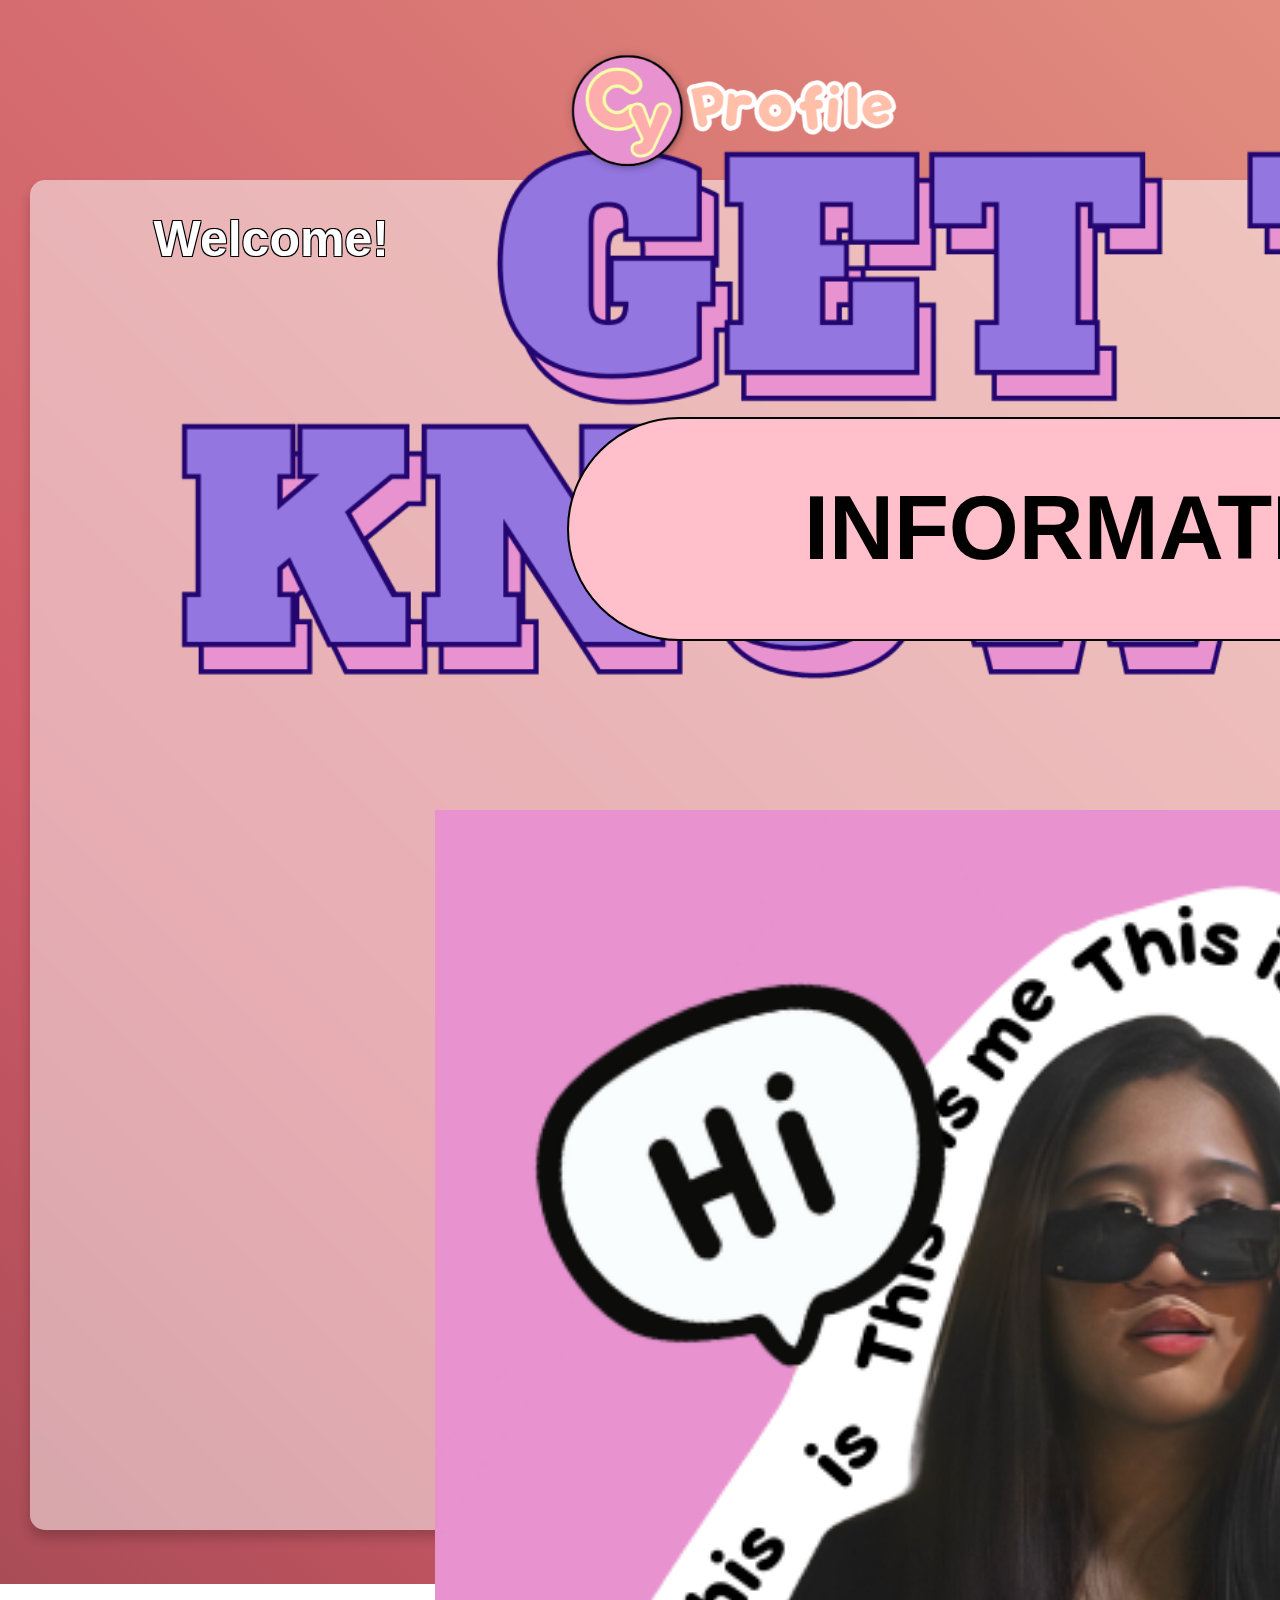
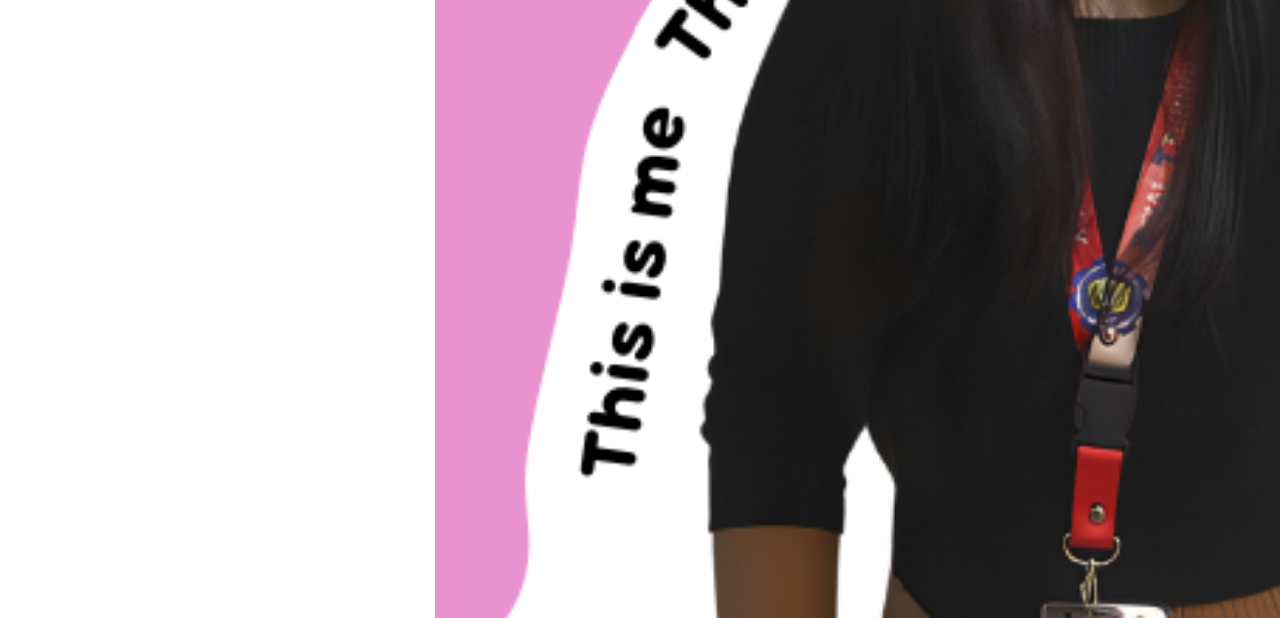
<file: homepage2.html>
<!DOCTYPE html>
<html lang="en">

<head>
    <title>Homepage</title>

    <link href='https://unpkg.com/boxicons@2.1.4/css/boxicons.min.css' rel='stylesheet'>
    
    <style>
        body {
    background: linear-gradient(to bottom, #fff7ad, #ffa9f9);
    margin: 0;
    min-height: 100vh;
    font-family: Arial, sans-serif;
    display: flex;
    justify-content: center;
    overflow-x: hidden;
    background-attachment: fixed;
    padding: 0;
    box-sizing: border-box;
}
.ako {
                    display: none;
                }

.container {
    width: 100%;
    background-color: white;
    height: 100vh; /* Adjust the height to cover the full screen */
    margin: 0; /* Remove margin */
    padding: 0; /* Remove padding */
    background-image: linear-gradient(45deg, #1F1717, #CE5A67, #F4BF96, #1F1717);
    background-size: 300% 300%;
    animation: color 12s ease-in-out infinite;
    overflow-y: hidden;

}


@keyframes color {
            0% {
                background-position: 0% 50%;
            }
            50% {
                background-position: 100% 50%;
            }
            100% {
                background-position: 0% 50%;
            }}

            .logo-container {
    display: flex;
    align-items: center;
    padding: 0 20px;
    background: rgba(255, 241, 179, 0); /* Set background to transparent */
    margin-right: 2%;
    transition: background-color 0.5s ease-in-out;
    z-index: 1000;
    width: 100%;
    height: 100px;
    position: fixed;
    top: 0;
}

.transparent-bg {
    background: rgba(255, 241, 179, 0.9); /* Adjust the background for non-transparent state */
}
.profile {
    margin-top: 8%;
    width: 20%;
    height: auto;
    cursor: pointer;
    margin-left: 3%;
    margin-top: 5%;
}

.glassmorph {
    display: flex;
    align-items: center;
    padding: 0;
    margin: 40%;
    position: relative;
}

.glassmorph-item {
            margin: 20 15px; /* Adjusted margin for the buttons */
            cursor: pointer;
            position: relative;
            margin-top: 8%;
        }

.glassmorph-item button {
    text-decoration: none;
    font-weight: bold;
    color: #333;
    display: block;
    padding: 10px 20px;
    border-radius: 20px;
    background: rgba(255, 241, 179, 0); /* Transparent background */
    border: 1px solid rgba(255, 241, 179, 0);
    transition: all 0.3s ease;
    cursor: pointer;
}

.glassmorph-item button:hover,
.glassmorph-item button:focus {
    background: pink;
    box-shadow: 0 5px 8px rgba(0, 0, 0, 0.2);
    transform: scale(1.05);
    border: 1px solid black;
}

.glassmorph-item:hover::before {
    content: '';
    position: absolute;
    top: 0;
    left: 0;
    width: 100%;
    height: 100%;
    border: 1px solid black;
    border-radius: 20px;
}


.glassmorph-item:hover .dropdown {
    display: flex;
}

.logo-icon {
    width: 100%; /* Adjust the width of your logo */
    height: 30px; /* Adjust the height of your logo */
    margin-right: 10px; /* Adjust spacing between logo and text */
    align-items: center;
    margin-top: 100%;
}



.rectangle {
    width: 85%;
    height: 73vh;
    background: rgba(255, 255, 255, 0.5);
    backdrop-filter: blur(10px);
    border-radius: 15px;
    box-shadow: 0 8px 12px rgba(0, 0, 0, 0.2);
    display: flex;
    justify-content: center;
    align-items: center;
    position: absolute;
    top: 175px;
    z-index: 1;
}

.rectangle img {
    width: 90%;
    height: auto;
    object-fit: contain;
    z-index: 2; /* Set a higher z-index to make the image appear in front */
    position: absolute;
    top: -150px;
}

.she {
    text-decoration: none;
    margin-top: 10%;
    font-family: Arial, Helvetica, sans-serif;
    font-size: 30px;
    border: 2px solid BLACK;
    border-radius: 30px;
    padding: 10px 20px;
    background-color: pink;
    font-weight: 600;
    display: block;
    transition: all 0.3s ease;
    position: relative;
    overflow: hidden;
    color: black;
    z-index: 3; /* Set a higher z-index to make the text appear in front */
}

.she:hover,
.she:focus {
    background: pink;
    box-shadow: 0 5px 8px rgba(0, 0, 0, 0.2);
    transform: scale(1.05);
    border: 1px solid black;
}

.she::before {
    content: '';
    position: absolute;
    top: 0;
    left: 0;
    width: 100%;
    height: 100%;
    border-radius: 20px;
}

.she:hover::before {
    content: '';
    position: absolute;
    top: 0;
    left: 0;
    width: 100%;
    height: 100%;
    border: 1px solid black;
    border-radius: 20px;
}

.text {
    position: absolute;
    top: 56px;
    left: 50%;
    transform: translateX(-50%);
    font-family: 'Times New Roman', Times, serif;
    font-size: 22px;
    font-weight: 600;
    z-index: 1;
    margin-top: 34%;
    text-align: center;
    letter-spacing: 1px;
}

.cute {
    opacity: 50%;
    position: absolute;
    top: 0%;
    left: 0;
    width: 120%; /* Set the width to 100% to cover the entire container */
    height: 180%; /* Set the height to 50% to crop below */
    object-fit: cover;
}

.input {
    margin: 30px auto;
    position: absolute;
    top: 13%;
    left: 15%;
    transform: translateX(-50%);
    font-size: 30px;
    font-weight: 600;
    color: white;
    text-shadow: -1px -1px 0 black, 1px -1px 0 black, -1px 1px 0 black, 1px 1px 0 black;
    font-family: 'Lucida Sans', 'Lucida Sans Regular', 'Lucida Grande', 'Lucida Sans Unicode', Geneva, Verdana, sans-serif;
    z-index: 1;

}

.button-container {
    display: flex;
    justify-content: space-around;
    margin-top: 20%;
}

.button1 {
    width: 100%;
    height: auto;
    cursor: pointer;
}

.glassmorph-item {
    display: flex;
    align-items: center;
}


           


        @media screen and (max-width:640px) {
            .ako {
                display: none;
            }
                .glassmorph {
                    padding: 1.3rem 5%;
                }
                .ako {
                    display: none;
                }
            }

        .icons {
            display: flex;
            align-items: center;
            padding: 30px;
            cursor: pointer;
            position: absolute;
            right: 5%;
        }

        .icons i {
            font-size: 24px;
            display: none;
        }
        .icons x {
            display: none;

        }
        .menu-toggle:checked + .icons .bx-x {
            display: inline-block;
    }

    .menu-toggle:checked + .icons .bx-menu {
        display: none;
    }

    .icons i {
            font-size: 50px;
            display: none;
        }

        .icons .bx-x {

            display: none; }
     
 
    @media screen and (max-width: 1280px) {
        .rectangle {
                
                top: 20%;
                width: 140%;
                height: 130vh;
                margin-right: 35%;
            }
        body {
            background: linear-gradient(to bottom, #fff7ad, #ffa9f9);
    margin: 0;
    height: 120vh; /* Adjusted to match the height of the viewport */
    width: 190%;
    font-family: Arial, sans-serif;
    display: flex;
    justify-content: center;
    overflow-x: hidden;
    background-attachment: fixed;
    padding: 0;
    box-sizing: border-box;
}
.menu-toggle:checked ~ .icons .bx-x {
    display: inline-block;
}

.menu-toggle:checked ~ .icons .bx-menu {
    display: none;
}
        .glassmorph {
        /* Adjust the positioning properties to move it to the left */
        right: unset;
        left: 2%; /* Adjust this value as needed */
        transform: translateX(-50%);
    }

    

    .rectangle img{
        position: absolute;
        top: 20%; /* Center vertically */
        left: 30%; /* Center horizontally */
        transform: translate(-50%, -50%);
        margin-bottom: 200%;
        height: 130%;
        width: 120%;
    }
    .text {
    display: none;
}
    .she {
    margin-bottom: 40%;
    height: 200px;
    width: 50%;
    display: flex;
    justify-content: center;
    align-items: center;
    border-radius: 50px;
    font-size:90px;
    border-radius: 150px;
    padding: 10px 5px;
}
.profile {
    top: 10%;
    width: 30%;
    height: auto;
    cursor: pointer;
    margin-top: 13%;
    margin-left: 10%;
    left: 50%;
}
.container {
    width: 100%;
    height: 176vh; /* Adjust the height to cover the full screen */
    margin: 0; /* Remove margin */
    padding: 0; /* Remove padding */
    background-image: linear-gradient(45deg, #1F1717, #CE5A67, #F4BF96, #1F1717);
    background-size: 300% 300%;
    animation: color 12s ease-in-out infinite;
    overflow-y: hidden;
}
.input {
    top: 13%;
    font-size: 50px;
    right: 70%;
}
.logo-container {
    display: flex;
    align-items: center;
    padding: 0 20px;
    background: rgba(255, 241, 179, 0); /* Set background to transparent */
    margin-right: 25%;
    transition: background-color 0.5s ease-in-out;
    z-index: 1000;
    width: 100%;
    height: 100px;
    position: fixed;
    top: 0;
}
.glassmorph-item button {
    text-decoration: none;
    font-weight: bold;
    font-size: 100px;
    color: #333;
    display: block;
    padding: 60px 70px;
    top: 20%;
    border-radius: 100px;
    background: rgba(255, 241, 179, 0); /* Transparent background */
    border: 1px solid rgba(255, 241, 179, 0);
    transition: all 0.3s ease;
    cursor: pointer;
    
}
.rectangle {
                width: 170%;
                height: 150vh;
                top: 20%;
                left: 30px;
            }
            .rectangle img {
                width: 120%; 
                height: auto;
                max-width: 200%; /* Ensures the image does not exceed its original size */
                object-fit: contain;
                position: absolute;
                top: 20%;
                left: 50%;
            }

            .input {
                top: 20%; 
                margin-left: 3%;

            }
            .icons {
                display: flex;
            align-items: center;
            padding: 30px;
            cursor: pointer;
            position: absolute;
            right: 5%;
            }

            
        

        .menu-toggle {
            display: none;
        }

        .glassmorph {
            position: absolute;
            top: 700%;
            left: 30%;
            transform: translate(-50%, -50%);
            width: 1200%;
            max-width:1200px;
            height: 1300%;
            background: rgba(255, 255, 255, 0.5);
            backdrop-filter: blur(10px);
            border-radius: 15px;
            box-shadow: 0 8px 12px rgba(0, 0, 0, 0.2);
            display: none; /* Hide by default */
            flex-direction: column;
            align-items: center;
            padding: 1rem;
            margin: 15.5rem 0;
            margin-left: 40%;
        }

        .menu-toggle:checked ~ .glassmorph {
            display: flex;
        }
        .glassmorph-item {
        margin: 0.5rem 0;
    }
        .icons .bx-menu,
        .icons .bx-x {
        display: inline-block;
        height: 20%;
        width: 100%;
        margin:80%; 
        margin-top: 300px;
        }

        .icons i {
            font-size: 200px;
        }

        .icons .bx-x {
            height: 20%; 
            display: none;
        }
        .ako {
            width: 110%; 
                height: auto;
                max-width: 200%; /* Ensures the image does not exceed its original size */
                object-fit: contain;
                position: absolute;
                top: 90%;
                left: 34%;
                z-index: 5;
                display: flex;
}
        
    }
    



    </style>
</head>

<body>

    <div class="container"></div>
    <img class="ako" src="222.png">

    <div class="logo-container" id="header">
        <!-- Use input type="checkbox" as a toggle -->
        <input type="checkbox" id="menuToggle" class="menu-toggle">
        <label for="menuToggle" class="icons">
            <i class='bx bx-menu'></i>
            <i class='bx bx-x'></i>
        </label>
            


        <img class="profile" src="profilelogo.png" alt="Profile Logo">
        <nav class="glassmorph">
            <div class="glassmorph-item">
                <button onclick="location.href='index.html'">HOME</button>
            </div>
            <div class="glassmorph-item">
                <button onclick="location.href='educ.html'">GALLERY</button>
            </div>
            <div class="glassmorph-item">
                <button onclick="location.href='skill.html'">PERSONAL</button>
            </div>
            <div class="glassmorph-item">
                <button onclick="location.href='per.html'">FEEDBACK</button>
            </div>
            <div class="glassmorph-item">
                <button onclick="location.href='about.html'">ABOUT</button>
            </div>
        </nav>
    </div>

    <div class="rectangle">
        <img src="know.png" alt="Knowledge">
        <a class="she" href="who.html">INFORMATION </a>
    </div>

    <div class="text">
        <p>Welcome to my website! I'm Cyril, and this is where I share my life's journey, thoughts, and passions. Join me in
            exploring what makes me tick and the stories that have shaped who I am. Welcome to my world! </br>
        </p>
    </div>

    <p id="visitorInfo" class="input"></p>

    <script>
        let lastScroll = 0;
        const header = document.getElementById('header');

        window.addEventListener('scroll', function () {
            if (window.scrollY > 0) {
                header.classList.add('transparent-bg');
            } else {
                header.classList.remove('transparent-bg');
            }
        });

        var visitorName = localStorage.getItem("visitorName");

        var visitorInfo = document.getElementById("visitorInfo");
        if (visitorName) {
            visitorInfo.textContent = "Welcome, " + visitorName + "!";
        } else {
            visitorInfo.textContent = "Welcome!";
        }

        function toggleDropdown(dropdownId) {
            var dropdown = document.getElementById(dropdownId);
            dropdown.style.display = dropdown.style.display === 'flex' ? 'none' : 'flex';
        }

        function hideDropdown(dropdownId) {
            var dropdown = document.getElementById(dropdownId);
            dropdown.style.display = 'none';


            
        }

        
    </script>

</body>
</html>
</file>
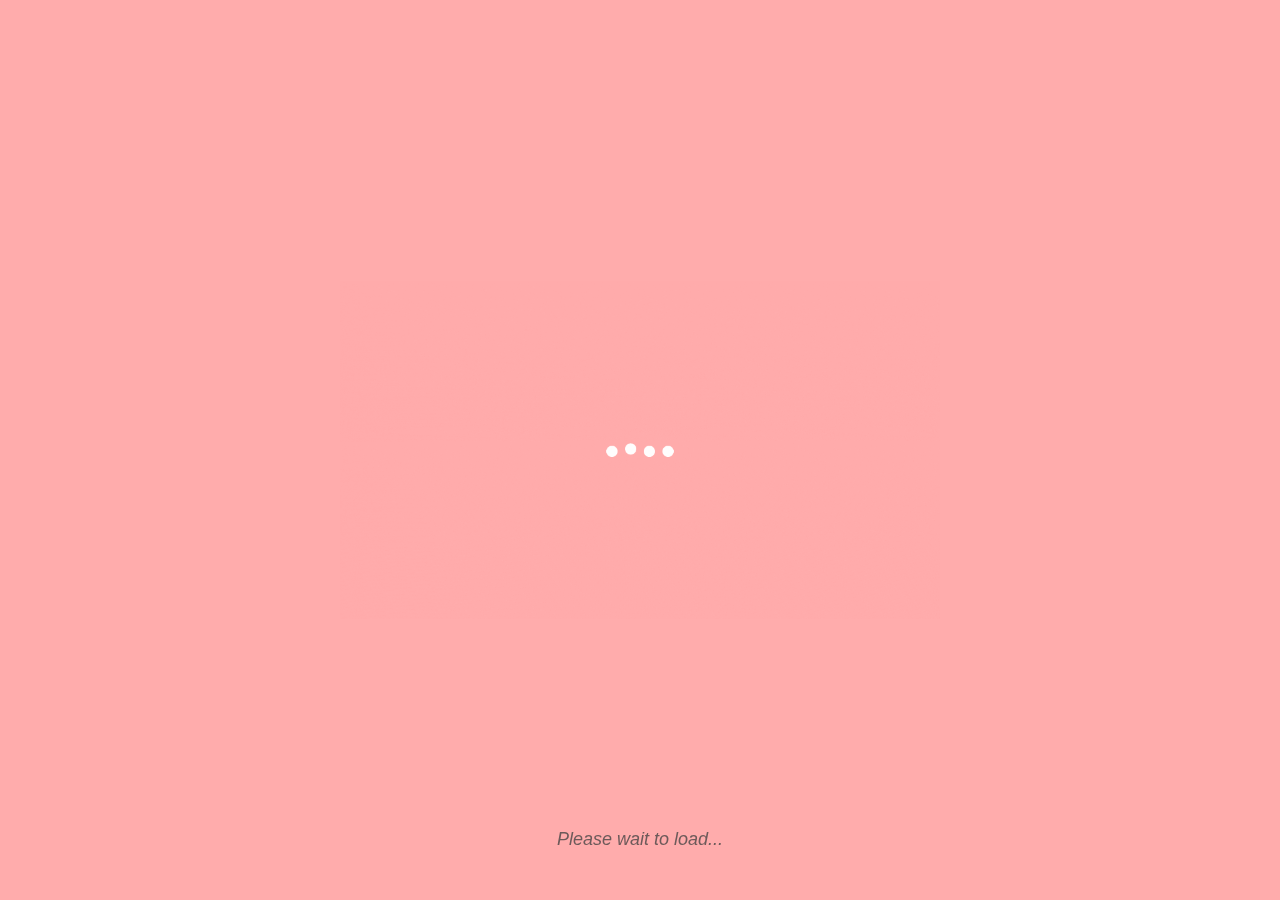
<file: Loadingpage.html>
<!DOCTYPE html>
<html>
<head>

    <title>Cyril's Profile</title>

    <style>
        body {
            background-color: #FFACAC;
            margin: 0;
            display: flex;
            justify-content: center;
            align-items: center;
            height: 100vh;
            opacity: 1;
            transition: opacity 1.5s;
        }
        body.hidden {
            opacity: 1;
        }

        .gif {
            width: 600px;
            height: auto;
        }
        .wait {
            position: fixed;
            bottom: 50px;
            right: 50%;
            transform: translateX(50%);
            font-family: Arial, Helvetica, sans-serif;
            font-size: 18px;
            font-style: italic;
            color: #6D5A5A;
            margin: 0;
        }
    </style>
</head>
<body>
    <img class="gif" src="Wireframe.gif" alt="Your GIF">
    <p class="wait">Please wait to load...</p>

    <script>
        window.onload = function() {
            document.querySelector('.gif').classList.add('hidden');

            setTimeout(function() {
                window.location.href = 'Homepage.html';
            }, 3000);
        };
    </script>
</body>
</html>
</file>
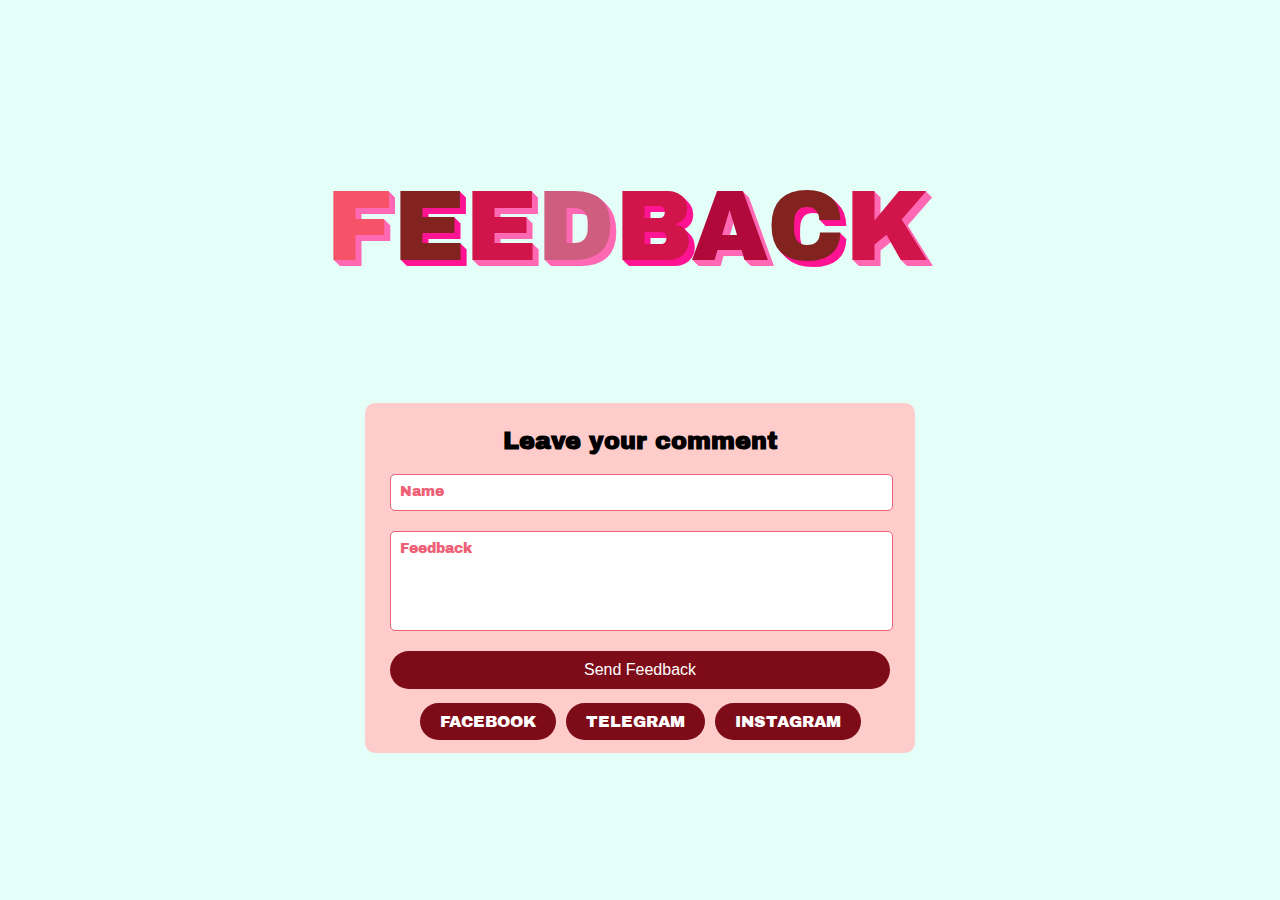
<file: per.html>
<!DOCTYPE>
<html>
<title>Leave your satisfaction</title>
    <style>

body,
        html {
            margin: 0;
            padding: 0;
            height: 100%;
            overflow: hidden;
        }

        canvas {
            position: fixed;
            width: 100%;
            height: 100%;
            margin: 0; /* Adding margin: 0; to remove any default margin */
            padding: 0;
            z-index: -1;
        }

        .container {
            display: flex;
            justify-content: center;
            align-items: center;
            height: 100%;
            position: fixed;
            width: 100%;
            overflow: hidden;
            z-index: 1;
        }

        .card {
            background-color: #ffcccc; /* Change to your preferred pink color */
            border-radius: 10px;
            padding: 20px;
            width: 350px;
            display: flex;
            flex-direction: column;
            z-index: 2;
        }

        .title {
            font-size: 24px;
            font-weight: 600;
            text-align: center;
            position: relative;
            z-index: 3;
        }

        .form {
            margin-top: 20px;
            display: flex;
            flex-direction: column;
        }

        .form {
            margin-top: 20px;
            display: flex;
            flex-direction: column;
        }


        .group {
            position: relative;
        }

        .form .group label {
            font-size: 14px;
            color: rgb(237, 96, 117);
            position: absolute;
            top: -10px;
            left: 10px;
            background-color:rgba(255, 255, 255, 0.5);
            transition: all .3s ease;
        }

        .form .group input,
        .form .group textarea {
            padding: 10px;
            border-radius: 5px;
            border: 1px solid rgb(237, 96, 117);;
            margin-bottom: 20px;
            outline: 0;
            width: calc(105% - 22px);
        }

        .form .group input:placeholder-shown+ label,
        .form .group textarea:placeholder-shown +label {
            top: 10px;
        }

        .form .group input:focus,
        .form .group textarea:focus {
            border-color: #e33f3f;
        }

        .form .group input:focus+ label,
        .form .group textarea:focus +label {
            top: -10px;
            left: 10px;
            background-color: #ffcccc;
            color: #8c1c1c;
            font-weight: 600;
            font-size: 14px;
        }

        .form .group textarea {
            resize: none;
            height: 100px;
        }

        .form button {
            background-color: #7e0c18;
            color: #fff;
            border: none;
            border-radius: 20px;
            padding: 10px;
            font-size: 16px;
            cursor: pointer;
            transition: all 0.3s ease;
        }

        .form button:hover {
            background-color: #ec5266;
        }

        :root {
            --background: #E4FFF7;
        }

        /* Playful text animation styles */
        .playful span {
            position: relative;
            color: #FF69B4; /* Set base pink color */
            text-shadow: 
                1px 1px 0 #FF69B4,
                2px 2px 0 #FF69B4,
                3px 3px 0 #FF69B4,
                4px 4px 0 #FF69B4,
                5px 5px 0 #FF69B4,
                6px 6px 0 #FF69B4;
            animation: scatter 1.75s infinite;
        }

        .playful span:nth-child(2n) {
            color: #FF1493; /* Another shade of pink */
            text-shadow: 
                1px 1px 0 #FF1493,
                2px 2px 0 #FF1493,
                3px 3px 0 #FF1493,
                4px 4px 0 #FF1493,
                5px 5px 0 #FF1493,
                6px 6px 0 #FF1493;
            animation-delay: 0.3s;
        }

        /* Playful text animation styles */
        .playful span {
            position: relative;
            color: #f65369;
            text-shadow: textShadow(0.25, 6, #E485F8);
            animation: scatter 1.75s infinite;
        }

        .playful span:nth-child(2n) {
            color: #832320;
            text-shadow: textShadow(0.25, 6, #f1757f);
            animation-delay: 0.3s;
        }

        .playful span:nth-child(3n) {
            color: #d1144a;
            text-shadow: textShadow(0.25, 6, #9f416d);
            animation-delay: 0.15s;
        }

        .playful span:nth-child(5n) {
            color: #ce5d7f;
            text-shadow: textShadow(0.25, 6, #E485F8);
            animation-delay: 0.4s;
        }

        .playful span:nth-child(7n), .playful span:nth-child(11n) {
            color: #b2093b;
            text-shadow: textShadow(0.25, 6, #a95959);
            animation-delay: 0.25s;
        }

        /* Keyframes for the scatter animation */
        @keyframes scatter {
            0% {
                top: 0;
            }
            50% {
                top: -10px;
            }
            100% {
                top: 0;
            }
           
        }

        /* Body styles */
        body {
            background-color: var(--background);
            font-family: "Archivo Black", "Archivo", sans-serif;
            margin: 0;
            padding: 0;
            display: flex;
            justify-content: center;
            align-items: center;
            height: 100vh;
        }

        /* H1 styles */
        h1 {
            font-size: 100px;
            text-transform: uppercase;
            font-weight: normal;
            display: block;
            max-width: 80vw;
            min-height: 90px;
            height: auto;
            text-align: center;
            margin: 0;
            z-index: 5;
            margin-bottom: 35%;
            top: 40px;
            margin-right: 2%;
        }

        @media screen and (max-width: 1280px) {
            .h1 {
                margin-bottom: 70%;


            }
            .card {
    background-color: #ffcccc;
    border-radius: 10px;
    padding: 25px;
    width:500px;
    height: 300px;
    top: 100%;
    display: flex;
    flex-direction: column;
    z-index: 2;
    margin-top: 20%;
}
.button-container {
            display: flex;
            justify-content: center; /* Center the buttons horizontally */
            margin-bottom: 20px;
            position: absolute;
            width: 100%; /* Take full width */
            z-index: 4;
        }

        }
        .button-container {
            display: flex;
            justify-content: center; /* Center the buttons horizontally */
            margin-bottom: 10px;
            position: absolute;
            bottom: 15%; /* Adjust the buttons' position from the bottom */
            width: 100%; /* Take full width */
            z-index: 4;
        }

        .button-container .download {
    display: block;
    width: 200px;
    padding: 10px 20px;
    text-align: center;
    background-color: #7e0c18;
    color: #fff;
    border: none;
    border-radius: 20px;
    font-size: 16px;
    text-decoration: none;
    cursor: pointer;
    transition: background-color 0.3s, transform 0.3s;
    margin-top: 80%;
    margin-left: 10%;
    align-items: center;
    z-index: 4;
    width: auto; /* Adjust the button width */
    margin: 15px 5px; /* Add margin */
}


        .button-container .download:hover {
            background-color: #ec5266;
            transform: scale(1.05);
            z-index: 4;

        }

        .button-container .download:active {
            transform: scale(0.95);
            z-index: 4;

        }
    </style>
</head>
<body>

    <div class="button-container">
        <a class="download" href="https://www.facebook.com/cyrilanne.inigo?mibextid=ZbWKwL" target="_blank">FACEBOOK</a>
        <a class="download" href="https://t.me/+639121859302" target="_blank">TELEGRAM</a>
        <a class="download" href="https://www.instagram.com/cy_potato15?igshid=OGQ5ZDc2ODk2ZA==" target="_blank">INSTAGRAM</a>
    </div>
    <canvas id="backgroundCanvas"></canvas>
    <link href="https://fonts.googleapis.com/css?family=Archivo+Black&display=swap" rel="stylesheet">

    <h1 class="playful" aria-label="Wash your hands">
        <span aria-hidden="true">F</span><span aria-hidden="true">E</span><span aria-hidden="true">E</span><span aria-hidden="true"></span><span aria-hidden="true">D</span><span aria-hidden="true">B</span><span aria-hidden="true">A</span><span aria-hidden="true">C</span><span aria-hidden="true">k</span>
    </h1>

    <div class="container">
        <div class="card">
            <span class="title">Leave your comment</span>
            <form class="form">
                <div class="group">
                    <input required="" type="text" name="name" id="name" placeholder="">
                    <label for="name">Name</label>
                </div>
                <div class="group">
                    <textarea id="userFeedback" name="userFeedback" rows="4" placeholder="" required></textarea>
                    <label for="userFeedback">Feedback</label>
                </div>
                <button type="button" onclick="sendFeedback()">Send Feedback</button>
            </form>
        </div>
    </div>



<script src="https://cdn.emailjs.com/dist/email.min.js"></script>
<script>
     emailjs.init("48rltI1IpM2RoHpEh");

function sendFeedback() {
    const userName = document.getElementById("name").value;
    const userFeedback = document.getElementById("userFeedback").value;

    if (userName.trim() === "" || userFeedback.trim() === "") {
        alert("Please enter both your name and feedback.");
        return;
    }

    emailjs.send("service_website", "template_website", {
        from_name: userName,
        message: userFeedback,
    })
    .then(function(response) {
        console.log("Email sent successfully:", response);
        alert("Feedback sent successfully!");
    }, function(error) {
        console.error("Error sending email:", error);
        alert("Error sending feedback. Please try again later.");
    });
}

var maxx = document.body.clientWidth;
var maxy = document.body.clientHeight;
var halfx = maxx / 2;
var halfy = maxy / 2;
var canvas = document.createElement("canvas");
document.body.appendChild(canvas);
canvas.width = maxx;
canvas.height = maxy;
var context = canvas.getContext("2d");
var dotCount = 200;
var dots = [];
// create dots
for (var i = 0; i < dotCount; i++) {
    dots.push(new dot());
}

// dots animation
function render() {
    context.fillStyle = "#000000";
    context.fillRect(0, 0, maxx, maxy);
    for (var i = 0; i < dotCount; i++) {
        dots[i].draw();
        dots[i].move();
    }
    requestAnimationFrame(render);
}

// dots class
// @constructor
function dot() {

    this.rad_x = 2 * Math.random() * halfx + 1;
    this.rad_y = 1.2 * Math.random() * halfy + 1;
    this.alpha = Math.random() * 360 + 1;
    this.speed = Math.random() * 100 < 50 ? 1 : -1;
    this.speed *= 0.1;
    this.size = Math.random() * 5 + 1;
    this.color = 'rgba(255, 192, 203, 1)'; // Pink color values (adjust as needed)

}

// drawing dot
dot.prototype.draw = function () {

    // calc polar coord to decart
    var dx = halfx + this.rad_x * Math.cos(this.alpha / 180 * Math.PI);
    var dy = halfy + this.rad_y * Math.sin(this.alpha / 180 * Math.PI);
    // set pink color
    context.fillStyle = this.color;
    // draw dot
    context.fillRect(dx, dy, this.size, this.size);

};

// calc new position in polar coord
dot.prototype.move = function () {

    this.alpha += this.speed;

};

// start animation
render();

var lastBlink = document.querySelector('.blink:last-child');

lastBlink.addEventListener('animationiteration', function () {
    if (!scrolled) {
        // Scroll to the cards section if not already scrolled and not at the top
        if (window.scrollY > 0) {
            var cardsSection = document.querySelector('.lower-cards');
            cardsSection.scrollIntoView({
                behavior: 'smooth'
            });
            scrolled = true; // Set scrolled flag to true after scrolling
        }
    }
});

    </script>
      

</body>
</html>
</file>
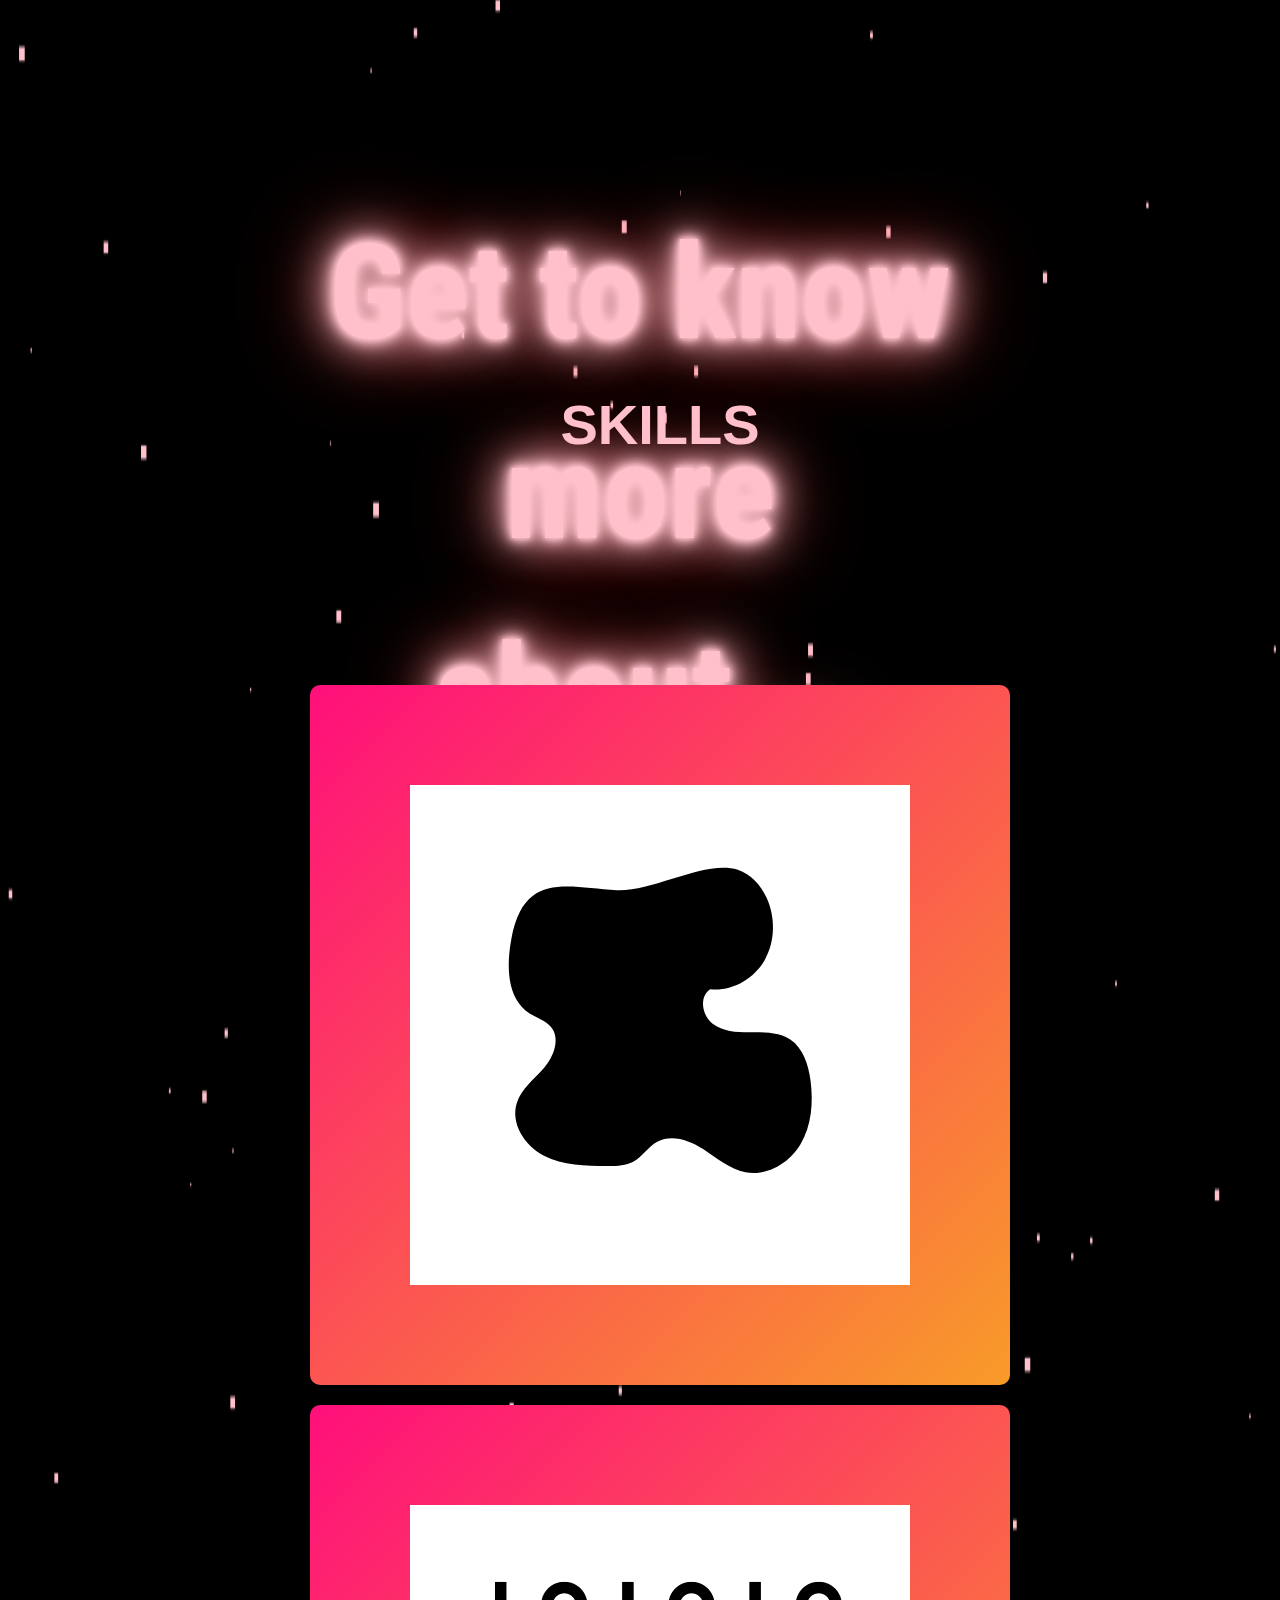
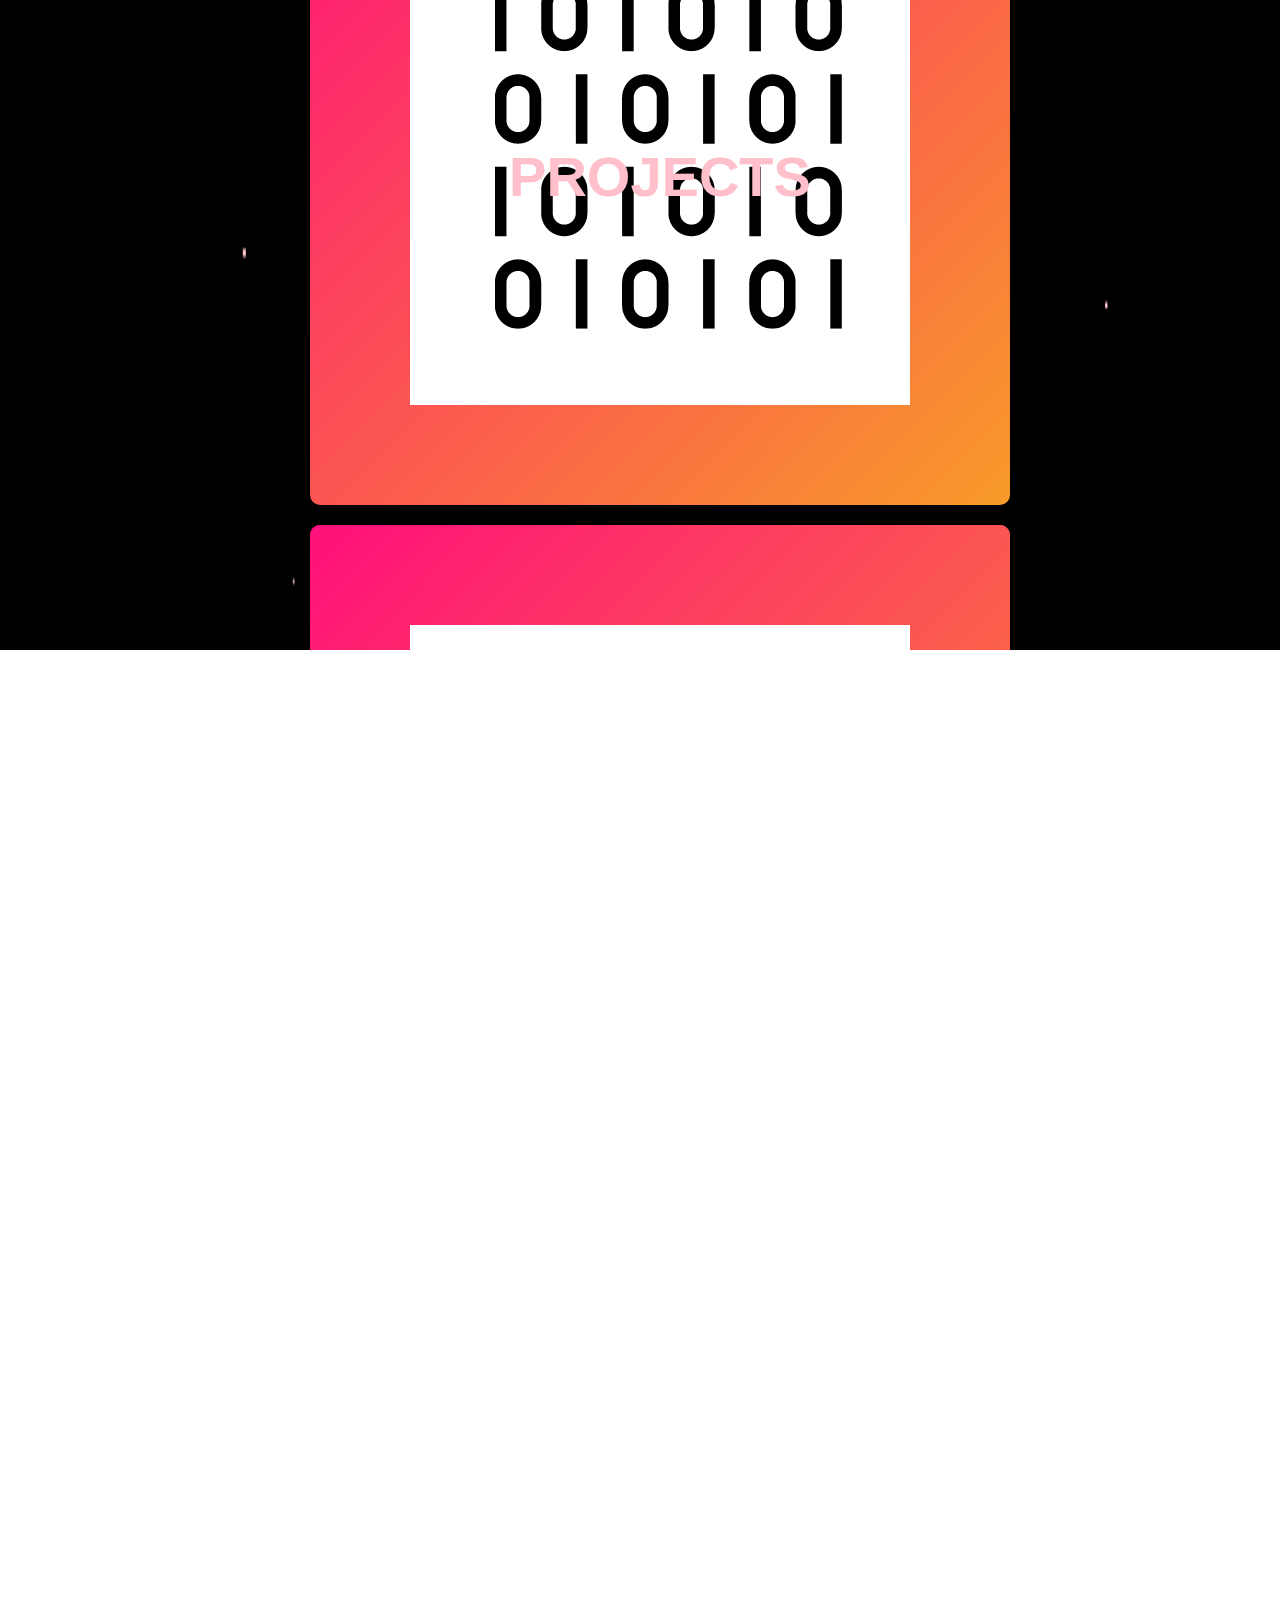
<file: skill.html>
<!DOCTYPE html>
<html>
    <title>More</title>

<head>
    <style>

@import url('https://fonts.googleapis.com/css2?family=Roboto+Condensed:ital,wght@0,100;0,200;0,300;0,400;0,500;0,600;0,700;1,100;1,200;1,300;1,400;1,600&display=swap');

         body,
    html {
        margin: 0;
    padding: 0;
    height: 100%; /* Set the height to 100% of the viewport */
    overflow-x: hidden;
    }
        body,
        canvas {
            position: absolute;
            width: 100%;
            height: 240%;
            margin: 0;
            padding: 0;
            z-index: -1;
        }


        .card-container {
            display: flex;
        align-items: center;
        justify-content: center;
        flex-wrap: wrap;
        padding: 20px;
        position: absolute;
        top: 50%;
        left: 50%;
        transform: translate(-50%, -50%);
        z-index: 2;
    }

    .upper-cards,
    .lower-cards {
        width: 100%;
        display: flex;
        justify-content: center; /* Center the cards horizontally */
        align-items: flex-start; /* Align cards to the top */
        flex-wrap: wrap;
        margin-top: 20px; 
        margin: 20px;
    }

    .card {
          position: relative;
          width: 250px;
          height: 350px;
          background: linear-gradient(-45deg, #f89b29 0%, #ff0f7b 100%);
          border-radius: 10px;
          display: flex;
          align-items: center;
          justify-content: center;
          overflow: hidden;
          transition: all 0.6s cubic-bezier(0.23, 1, 0.320, 1);
          margin: 10px; /* Added margin for spacing between cards */
          float: left; /* Align cards horizontally */
          margin: 4%;
        }

.card svg {
  width: 48px;
  fill: #333;
  transition: all 0.6s cubic-bezier(0.23, 1, 0.320, 1);
}

.card:hover {
  transform: rotate(-5deg) scale(1.1);
  box-shadow: 0 10px 20px rgba(0, 0, 0, 0.2);
}

.card__content {
  position: absolute;
  top: 50%;
  left: 50%;
  transform: translate(-50%, -50%) rotate(-45deg);
  width: 100%;
  height: 100%;
  padding: 20px;
  box-sizing: border-box;
  background-color: #fff;
  opacity: 0;
  transition: all 0.6s cubic-bezier(0.23, 1, 0.320, 1);
}

.card:hover .card__content {
  transform: translate(-50%, -50%) rotate(0deg);
  opacity: 1;
}

.card__title {
  margin: 0;
  font-size: 24px;
  color: #333;
  font-weight: 700;
}

.card__description {
  margin: 10px 0 0;
  font-size: 14px;
  color: #777;
  line-height: 1.4;
}

.card:hover svg {
  scale: 0;
  transform: rotate(-45deg);
}
@media screen and (max-width: 768px) {
            .card {
                width: calc(30% - 40px);
            }
            body,
        canvas {
            position: absolute;
            width: 100%;
            height: 300%;
            margin: 0;
            padding: 0;
            z-index: -1;
        }
           
            
                    
        }

        @media screen and (min-width: 1200px) {
            .card {
        width: calc(25% - 20px); /* Adjust width for larger screens */
    }
    body,
        canvas {
            position: absolute;
            width: 100%;
            height: 180%;
            margin: 0;
            padding: 0;
            z-index: -1;
        }
        h1 {
                position: absolute;
                top: 25%;
                left: 50%;
                transform: translate(-50%, -50%);
                margin-bottom: 200%; /* Adjust the margin-top as needed */
            }
   
            
                    }
    
        
        @media screen and (max-width: 1400px) {
            
            
        }

    
        .card__content {
            position: absolute;
            top: 50%;
            left: 50%;
            transform: translate(-50%, -50%) rotate(-45deg);
            width: 100%;
            height: 100%;
            padding: 20px;
            box-sizing: border-box;
            background-color: #fff;
            opacity: 0;
            transition: all 0.6s cubic-bezier(0.23, 1, 0.320, 1);
        }

        .card:hover .card__content {
            transform: translate(-50%, -50%) rotate(0deg);
            opacity: 1;
        }

        .card__title {
  margin: 0;
  font-size: 24px;
  color: #333;
  font-weight: 700;
}

.card__description {
  margin: 10px 0 0;
  font-size: 14px;
  color: #777;
  line-height: 1.4;
}

.card:hover svg {
  scale: 0;
  transform: rotate(-45deg);
}


.lower-cards {
            margin-top: 130vh; /* Adjust this value to create space between upper and lower cards */
        }

        .upper-cards {
            margin-top: 60vh;
        }

        
        h1 {
                
                font-size: calc(15px + 13vh);
                line-height: calc(20px + 20vh);
                text-shadow: 0 0 5px pink, 0 0 15px pink, 0 0 20px pink, 0 0 40px pink, 0 0 60px pink, 0 0 10px pink, 0 0 98px #ff0000;
                color: pink;
                font-family: 'Roboto Condensed', sans-serif;
                text-align: center;
                animation: blink 12s infinite;
                -webkit-animation: blink 12s infinite;
                margin-bottom:140%;
            
                    }

       
        body {
            padding: 2vw;
            display: flex;
            justify-content: center;
            align-items: center;
        }

        
    
    .button {
  width: 50px;
  height: 50px;
  border-radius: 50%;
  background-color: rgb(20, 20, 20);
  border: none;
  font-weight: 600;
  align-items: center;
  justify-content: center;
  box-shadow: 0px 0px 0px 4px rgba(180, 160, 255, 0.253);
  cursor: pointer;
  transition-duration: 0.3s;
  overflow: hidden;
  position: fixed; 
  bottom: 20px; 
  right: 20px;
  display: block; /* Initially show the button */
  z-index: 3;

}

.svgIcon {
  width: 12px;
  transition-duration: 0.3s;
}

.svgIcon path {
  fill: white;
}

.button:hover {
  width: 140px;
  border-radius: 50px;
  transition-duration: 0.3s;
  background-color: rgb(181, 160, 255);
  align-items: center;
}

.button:hover .svgIcon {
  /* width: 20px; */
  transition-duration: 0.3s;
  transform: translateY(-200%);
}

.button::before {
  position: absolute;
  bottom: -20px;
  content: "Back to top";
  color: white;
  /* transition-duration: .3s; */
  font-size: 0px;
  right: 30px;
  
}

.button:hover::before {
  font-size: 13px;
  opacity: 1;
  bottom: unset;
  /* transform: translateY(-30px); */
  transition-duration: 0.3s;
}
h1 {
                position: absolute;
                top: 18%;
                left: 50%;
                transform: translate(-50%, -50%);
                margin-bottom: 200%; /* Adjust the margin-top as needed */
            }
    

        :root {
            --background: #E4FFF7;
        }

        /* Playful text animation styles */
        .playful span {
    display: inline-block;
    animation: wave 1.5s infinite;
}

@keyframes wave {
    0%, 100% {
        transform: translateY(0);
    }
    50% {
        transform: translateY(-5px);
    }
}

.playful span:nth-child(5n) {
    color: #ce5d7f;
    text-shadow: textShadow(0.25, 6, #E485F8);
    animation-delay: 0.4s;
}

.playful span:nth-child(7n), .playful span:nth-child(11n) {
    color: #b2093b;
    text-shadow: textShadow(0.25, 6, #a95959);
    animation-delay: 0.25s;
}

@media screen and (max-width: 1280px) {
    body,
        canvas {
            position: absolute;
            width: 100%;
            height: 250%;
            margin: 0;
            padding: 0;
            z-index: -1;
        }
    .card-container {
        flex-direction: column; /* Align cards vertically */
        align-items: center; /* Center cards horizontally */
    }

    .card {
        margin: 10px auto; /* Adjust margin for spacing */
        float: none; /* Remove the float */
        width: 700px;
        height: 700px;
    }
    .card-container.lower-cards {
        margin-top: 230vh;
    }
    .card-container.upper-cards {
        margin-top: 70vh;
    }
    .proj {
    color: pink;
    z-index: 4;
    font-size: 56px;
    position: absolute;
    margin-bottom: 80%;
    font-weight: bold;
    left: 50%;
    transform: translateX(-50%);
    font-family:Arial, Helvetica, sans-serif;
}
h6 {
    color: pink;
    z-index: 4;
    font-size: 56px;
    position: absolute;
    margin-bottom: 65%;
    font-weight: bold;
    left: 50%;
    transform: translateX(-50%);
    font-family:Arial, Helvetica, sans-serif;
}
}

        
h6 {
    color: pink;
    z-index: 4;
    font-size: 56px;
    position: absolute;
    bottom: 70%;
    font-weight: bold;
    left: 50%;
    transform: translateX(-50%);
    font-family:Arial, Helvetica, sans-serif;
}.proj {
    color: pink;
    z-index: 4;
    font-size: 56px;
    position: absolute;
    bottom: 65%;
    font-weight: bold;
    left: 50%;
    transform: translateX(-50%);
    font-family:Arial, Helvetica, sans-serif;

}

    </style>
</head>

<body>
    
    <button class="button" style="display: none;">
        <svg class="svgIcon" viewBox="0 0 384 512">
          <path d="M214.6 41.4c-12.5-12.5-32.8-12.5-45.3 0l-160 160c-12.5 12.5-12.5 32.8 0 45.3s32.8 12.5 45.3 0L160 141.2V448c0 17.7 14.3 32 32 32s32-14.3 32-32V141.2L329.4 246.6c12.5 12.5 32.8 12.5 45.3 0s12.5-32.8 0-45.3l-160-160z"></path>
        </svg>
      </button>
    
    <canvas id="myCanvas"></canvas>
    <div class="container">
        <div class="card-container upper-cards">
            <h6>SKILLS</h6>
            <!-- First card -->
            <div class="card">
                <img class="image" src="pic3 (2).png">

                <div class="card__content">
                    <p class="card__title">DESIGNING</p>
                    <p class="card__description">In programming and web development, designing is my chance to blend creativity with technical finesse. It's about creating interfaces
                         that aren't just visually stunning but also effortlessly functional.
                         The magic lies in finding that perfect synergy between form and function. It's about creating digital spaces that captivate users visually while ensuring every click or tap feels intuitive and smooth.
                         For me, excelling in this field means mastering the art of blending creativity with technicality. It's about creating designs that not only catch the eye but also function flawlessly, 
                         leaving users with an experience they won't forget.</p>
                </div>
            </div>

            <!-- Second card -->
            <div class="card">
                <img class="image" src="pic3 (1).png">

                <div class="card__content">
                    
                    <p class="card__title">PROGRAMMING</p>
                    <p class="card__description">My programming skills are a journey of constant learning and adaptation. They're not confined to mastering languages or frameworks; they're about understanding the core concepts that underpin technology. It's about being fluent in the language of machines, speaking in commands 
                        that breathe functionality into systems.
                        In programming, there's a thrill in the process—a joy in discovering that perfect snippet of code that solves a problem or optimizes a process. 
                        It's a continuous quest for efficiency, creativity, and functionality, all intertwined into lines of text that transform into impactful solutions.
                         
                        
    
                        </p>
                </div>
            </div>
            <!-- Third card -->
            <div class="card">
                <img class="image" src="pic3 (3).png">

                <div class="card__content">
                    <p class="card__title">DRAWING</p>
                    <p class="card__description">Drawing to me is an intimate dialogue between observation and expression. It's not just replicating what I see; 
                        it's infusing it with my emotions. Each stroke is a deliberate choice, a pathway to convey stories beyond words. It's my sanctuary where imagination takes flight, 
                        sharing my unique perspective with the world through lines and colors.<br>
                        It isn't just a skill; it's an extension of my soul. It allows me to share my stories, my visions, and my inner world with others, inviting them to see through 
                        my eyes and feel what I feel. Every piece I create is a part of me, a testament to my journey, and a canvas for my endless imagination.




                    </p>
                </div>
            </div>
        </div>

        <div class="card-container lower-cards">
            <h6 class="proj">PROJECTS</h6>

            <!-- Fourth card -->
            <div class="card">
                <img class="image" src="pic4 (1).png">

                <div class="card__content">
                    <p class="card__title">Odyssey (2023)</p>
                    <p class="card__description">This next chapter of the Odyssey was written with the assistance of Visual Studio, using C++ and C# as dynamic languages. The story that was previously established is expanded upon in this sequel, which also makes use of the power of these programming languages to add new features and improve the user experience as a whole. With Visual Studio at our side, this project combines the powerful capabilities of C++ with the adaptability of C# to create a harmonic continuation that should provide depth and innovation to our continuing journey.
                        Here, my duties include creating, editing, and drawing the locations in each game stage. I also get to decide whether or not to accept a photo as an inspiration.</p>
                </div>
            </div>

            <!-- Fifth card -->
            <div class="card">
                <img class="image" src="pic55.png">

                <div class="card__content">
                    <p class="card__title">Odyssey (2022)</p>
                    <p class="card__description">"In 'The Odyssey: New World,' players explore a mysterious, uninhabited town, making crucial decisions that shape the narrative. The latest version offers a user-friendly interface, replacing ASCII text with AI-generated visuals for a more immersive experience. With its engaging storyline and interactive mechanics, the game promises an 
                        enthralling adventure as players uncover the secrets of the enigmatic town.
                        
                        <br> This was my first c++ project, it is an interactive game but the designs of each places is consist of binaries, because we did not use GUI yet to this project. 
                        My tasked is to create a binary designs of each places/stages"</p>
                </div>
            </div>
            <!-- Sixth card -->
            <div class="card">
                <img class="image" src="rtu2.png">

                <div class="card__content">
                    <p class="card__title">RTU CONNECT</p>
                    <p class="card__description">An improved RTU Diaries is the RTU Connect project.
                        designed to provide a centralized platform that would allow the RTU community to
                        communicate with one another more readily. It attempts to deal with the difficulties
                        Considering hectic college life and the possibility of student isolation caused by
                        offering a communication and collaboration platform on the internet.
                        The platform's main goals are to support instructors, groups, and
                        groups that interact and communicate with members of the RTU community
                        among themselves. <br>
                        My role in this project was to design the pages, choose the ideal color scheme, and determine which portions required revisions to the design.
                        
                        </p>
                </div>
            </div>
        </div>
    </div>
    <h1 class="playful" aria-label="Wash your hands">
        <span aria-hidden="true">Get to know more</span>
        <span aria-hidden="true" class="about">about...</span>
    </h1>
    <script>

var button = document.querySelector('.button');

// Find the h1 element


var maxx = document.body.clientWidth;
var maxy = document.body.clientHeight;
var halfx = maxx / 2;
var halfy = maxy / 2;
var canvas = document.createElement("canvas");
document.body.appendChild(canvas);
canvas.width = maxx;
canvas.height = maxy;
var context = canvas.getContext("2d");
var dotCount = 200;
var dots = [];
// create dots
for (var i = 0; i < dotCount; i++) {
    dots.push(new dot());
}

// dots animation
function render() {
    context.fillStyle = "#000000";
    context.fillRect(0, 0, maxx, maxy);
    for (var i = 0; i < dotCount; i++) {
        dots[i].draw();
        dots[i].move();
    }
    requestAnimationFrame(render);
}

// dots class
// @constructor
function dot() {

    this.rad_x = 2 * Math.random() * halfx + 1;
    this.rad_y = 1.2 * Math.random() * halfy + 1;
    this.alpha = Math.random() * 360 + 1;
    this.speed = Math.random() * 100 < 50 ? 1 : -1;
    this.speed *= 0.1;
    this.size = Math.random() * 5 + 1;
    this.color = 'rgba(255, 192, 203, 1)'; // Pink color values (adjust as needed)

}

// drawing dot
dot.prototype.draw = function () {

    // calc polar coord to decart
    var dx = halfx + this.rad_x * Math.cos(this.alpha / 180 * Math.PI);
    var dy = halfy + this.rad_y * Math.sin(this.alpha / 180 * Math.PI);
    // set pink color
    context.fillStyle = this.color;
    // draw dot
    context.fillRect(dx, dy, this.size, this.size);

};

// calc new position in polar coord
dot.prototype.move = function () {

    this.alpha += this.speed;

};

// start animation
render();

var lastBlink = document.querySelector('.blink:last-child');

lastBlink.addEventListener('animationiteration', function () {
    if (!scrolled) {
        // Scroll to the cards section if not already scrolled and not at the top
        if (window.scrollY > 0) {
            var cardsSection = document.querySelector('.lower-cards');
            cardsSection.scrollIntoView({
                behavior: 'smooth'
            });
            scrolled = true; // Set scrolled flag to true after scrolling
        }
    }
});





    </script>
</body>

</html>
</file>
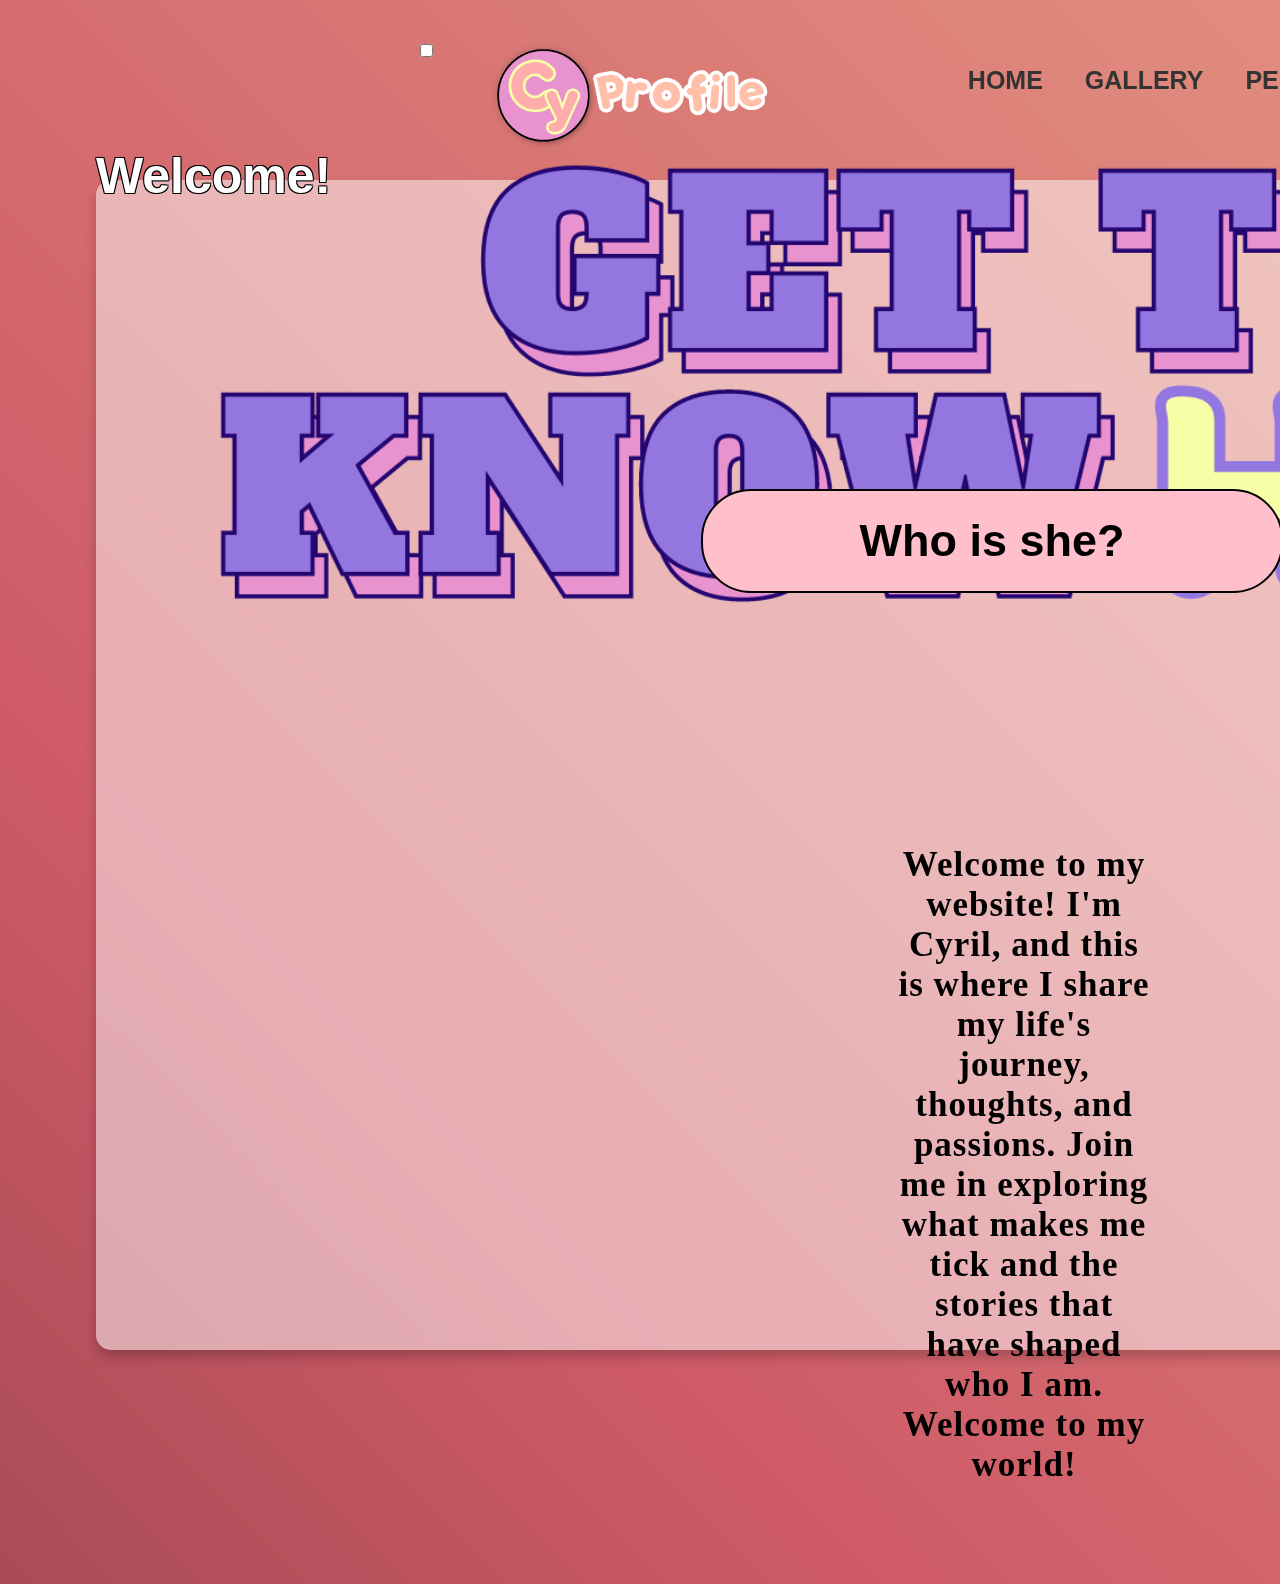
<file: try.html>
<!DOCTYPE html>
<html lang="en">

<head>
    <title>Homepage</title>

    <link href='https://unpkg.com/boxicons@2.1.4/css/boxicons.min.css' rel='stylesheet'>
    
    <style>
        body {
    background: linear-gradient(to bottom, #fff7ad, #ffa9f9);
    margin: 0;
    min-height: 100vh;
    font-family: Arial, sans-serif;
    display: flex;
    justify-content: center;
    overflow-x: hidden;
    background-attachment: fixed;
    padding: 0;
    box-sizing: border-box;
}

.container {
    width: 100%;
    background-color: white;
    height: 100vh; /* Adjust the height to cover the full screen */
    margin: 0; /* Remove margin */
    padding: 0; /* Remove padding */
    background-image: linear-gradient(45deg, #1F1717, #CE5A67, #F4BF96, #1F1717);
    background-size: 300% 300%;
    animation: color 12s ease-in-out infinite;
    overflow-y: hidden;

}

@keyframes color {
            0% {
                background-position: 0% 50%;
            }
            50% {
                background-position: 100% 50%;
            }
            100% {
                background-position: 0% 50%;
            }}

            .logo-container {
    display: flex;
    align-items: center;
    padding: 0 20px;
    background: rgba(255, 241, 179, 0); /* Set background to transparent */
    margin-right: 2%;
    transition: background-color 0.5s ease-in-out;
    z-index: 1000;
    width: 100%;
    height: 100px;
    position: fixed;
    top: 0;
}

.transparent-bg {
    background: rgba(255, 241, 179, 0.9); /* Adjust the background for non-transparent state */
}
.profile {
    margin-top: 8%;
    width: 20%;
    height: auto;
    cursor: pointer;
    margin-left: 3%;
    margin-top: 5%;
}

.glassmorph {
    display: flex;
    align-items: center;
    padding: 0;
    margin: 40%;
    position: relative;
}

.glassmorph-item {
            margin: 20 15px; /* Adjusted margin for the buttons */
            cursor: pointer;
            position: relative;
            margin-top: 8%;
        }

.glassmorph-item button {
    text-decoration: none;
    font-weight: bold;
    color: #333;
    display: block;
    padding: 10px 20px;
    border-radius: 20px;
    background: rgba(255, 241, 179, 0); /* Transparent background */
    border: 1px solid rgba(255, 241, 179, 0);
    transition: all 0.3s ease;
    cursor: pointer;
}

.glassmorph-item button:hover,
.glassmorph-item button:focus {
    background: pink;
    box-shadow: 0 5px 8px rgba(0, 0, 0, 0.2);
    transform: scale(1.05);
    border: 1px solid black;
}

.glassmorph-item:hover::before {
    content: '';
    position: absolute;
    top: 0;
    left: 0;
    width: 100%;
    height: 100%;
    border: 1px solid black;
    border-radius: 20px;
}


.glassmorph-item:hover .dropdown {
    display: flex;
}

.logo-icon {
    width: 100%; /* Adjust the width of your logo */
    height: 30px; /* Adjust the height of your logo */
    margin-right: 10px; /* Adjust spacing between logo and text */
    align-items: center;
    margin-top: 100%;
}



.rectangle {
    width: 85%;
    height: 73vh;
    background: rgba(255, 255, 255, 0.5);
    backdrop-filter: blur(10px);
    border-radius: 15px;
    box-shadow: 0 8px 12px rgba(0, 0, 0, 0.2);
    display: flex;
    justify-content: center;
    align-items: center;
    position: absolute;
    top: 175px;
    z-index: 1;
}

.rectangle img {
    width: 90%;
    height: auto;
    object-fit: contain;
    z-index: 2; /* Set a higher z-index to make the image appear in front */
    position: absolute;
    top: -150px;
}

.she {
    text-decoration: none;
    margin-top: 10%;
    font-family: Arial, Helvetica, sans-serif;
    font-size: 30px;
    border: 2px solid BLACK;
    border-radius: 30px;
    padding: 10px 20px;
    background-color: pink;
    font-weight: 600;
    display: block;
    transition: all 0.3s ease;
    position: relative;
    overflow: hidden;
    color: black;
    z-index: 3; /* Set a higher z-index to make the text appear in front */
}

.she:hover,
.she:focus {
    background: pink;
    box-shadow: 0 5px 8px rgba(0, 0, 0, 0.2);
    transform: scale(1.05);
    border: 1px solid black;
}

.she::before {
    content: '';
    position: absolute;
    top: 0;
    left: 0;
    width: 100%;
    height: 100%;
    border-radius: 20px;
}

.she:hover::before {
    content: '';
    position: absolute;
    top: 0;
    left: 0;
    width: 100%;
    height: 100%;
    border: 1px solid black;
    border-radius: 20px;
}

.text {
    position: absolute;
    top: 56px;
    left: 50%;
    transform: translateX(-50%);
    font-family: 'Times New Roman', Times, serif;
    font-size: 22px;
    font-weight: 600;
    z-index: 1;
    margin-top: 34%;
    text-align: center;
    letter-spacing: 1px;
}

.cute {
    opacity: 50%;
    position: absolute;
    top: 0%;
    left: 0;
    width: 120%; /* Set the width to 100% to cover the entire container */
    height: 180%; /* Set the height to 50% to crop below */
    object-fit: cover;
}

.input {
    margin: 30px auto;
    position: absolute;
    top: 13%;
    left: 15%;
    transform: translateX(-50%);
    font-size: 30px;
    font-weight: 600;
    color: white;
    text-shadow: -1px -1px 0 black, 1px -1px 0 black, -1px 1px 0 black, 1px 1px 0 black;
    font-family: 'Lucida Sans', 'Lucida Sans Regular', 'Lucida Grande', 'Lucida Sans Unicode', Geneva, Verdana, sans-serif;
    z-index: 1;

}

.button-container {
    display: flex;
    justify-content: space-around;
    margin-top: 20%;
}

.button1 {
    width: 100%;
    height: auto;
    cursor: pointer;
}

.glassmorph-item {
    display: flex;
    align-items: center;
}


            @media screen and (max-width: 600px) {
            .rectangle {
                width: 90%;
                height: 70vh;
                top: 20%;
            }
            .rectangle img {
                width: 90%; /* Adjust this percentage as needed */
                height: auto;
                max-width: 100%; /* Ensures the image does not exceed its original size */
                object-fit: contain;
                position: absolute;
                margin-top: 20%;
                left: 5%;
            }

           

            .she {
                font-size: 24px;
                border-radius: 20px;
                padding: 8px 16px;
                margin-bottom: 20%;
            }

            .text {
                font-size: 18px;
                top: 65%;
                margin-top: -60px;
            }

            .input {
                top: 10%; 
                margin-left: -1%;

            }
            .icons {
                display: flex;
                align-items: center;
                padding: 30px;
                cursor: pointer;
                position: absolute;
                right: 5%;
            }

            
        .menu-toggle {
            display: none;
        }

        .glassmorph {
            position: absolute;
            top: 10%;
            left: 30%;
            transform: translate(-50%, -50%);
            width: 80%;
            max-width: 300px;
            background: rgba(255, 255, 255, 0.5);
            backdrop-filter: blur(10px);
            border-radius: 15px;
            box-shadow: 0 8px 12px rgba(0, 0, 0, 0.2);
            display: none; /* Hide by default */
            flex-direction: column;
            align-items: center;
            padding: 1rem;
            margin: 15.5rem 0;
            margin-left: 40%;
        }

        .menu-toggle:checked ~ .glassmorph {
            display: flex;
        }
        .glassmorph-item {
            margin: 0.5rem 0;
    }
        .icons .bx-menu,
        .icons .bx-x {
            display: inline-block; 
    }

        .icons i {
            font-size: 50px;
            display: none;
        }

        .icons .bx-x {
            display: none;
        }

        
            
            }


        @media screen and (max-width: 992px) {
                .glassmorph {
                    padding: 1.3rem 5%;
                }
            }

        .icons {
            display: flex;
            align-items: center;
            padding: 30px;
            cursor: pointer;
            position: absolute;
            right: 5%;
        }

        .icons i {
            font-size: 24px;
            display: none;
        }
        .icons x {
            display: none;

        }
        .menu-toggle:checked + .icons .bx-x {
            display: inline-block;
    }

    .menu-toggle:checked + .icons .bx-menu {
        display: none;
    }

    .icons i {
            font-size: 50px;
            display: none;
        }

        .icons .bx-x {

            display: none; }
     
    @media screen and (max-width: 782px) {
            .rectangle {
                width: 90%;
                height: 70vh;
                top: 20%;
            }
            .rectangle img {
                width: 90%; 
                height: auto;
                max-width: 100%; /* Ensures the image does not exceed its original size */
                object-fit: contain;
                position: absolute;
                top: -5%;
                left: 5%;
            }

           

            .she {
                font-size: 24px;
                border-radius: 20px;
                padding: 8px 16px;
                margin-bottom: 10%;
            }

            .text {
                font-size: 18px;
                top: 65%;
                margin-top: -40px;
            }

            .input {
                top: 10%; 
                margin-left: 8%;

            }
            .icons {
                display: flex;
            align-items: center;
            padding: 30px;
            cursor: pointer;
            position: absolute;
            right: 5%;
            }

            
        

        .menu-toggle {
            display: none;
        }

        .glassmorph {
            position: absolute;
            top: 10%;
            left: 30%;
            transform: translate(-50%, -50%);
            width: 80%;
            max-width: 300px;
            background: rgba(255, 255, 255, 0.5);
            backdrop-filter: blur(10px);
            border-radius: 15px;
            box-shadow: 0 8px 12px rgba(0, 0, 0, 0.2);
            display: none; /* Hide by default */
            flex-direction: column;
            align-items: center;
            padding: 1rem;
            margin: 15.5rem 0;
            margin-left: 40%;
        }

        .menu-toggle:checked ~ .glassmorph {
            display: flex;
        }
        .glassmorph-item {
        margin: 0.5rem 0;
    }
        .icons .bx-menu,
        .icons .bx-x {
        display: inline-block; 
    }

        .icons i {
            font-size: 50px;
            display: none;
        }

        .icons .bx-x {

            display: none;
        }
    }
    @media screen and (max-width: 1280px) {
        body {
            background: linear-gradient(to bottom, #fff7ad, #ffa9f9);
    margin: 0;
    height: 120vh; /* Adjusted to match the height of the viewport */
    width: 190%;
    font-family: Arial, sans-serif;
    display: flex;
    justify-content: center;
    overflow-x: hidden;
    background-attachment: fixed;
    padding: 0;
    box-sizing: border-box;
}
.menu-toggle:checked + .icons .bx-x {
            display: none;
    }

    .menu-toggle:checked + .icons .bx-menu {
        display: none;
    }
        .glassmorph {
        /* Adjust the positioning properties to move it to the left */
        right: unset;
        left: 2%; /* Adjust this value as needed */
        transform: translateX(-50%);
    }

    

    .rectangle img{
        position: absolute;
        top: 20%; /* Center vertically */
        left: 50%; /* Center horizontally */
        transform: translate(-50%, -50%);
        margin-bottom: 200%;
        height: 130%;
        width: 120%;
    }
    .rectangle {
        top: 20%;
        width: 140%;
    height: 130vh;
    margin-right: 35%;
    
    }
    .text {
        position: absolute;
        left: 80%;
        transform: translateX(-50%);
        top: 90%; /* Move the element down by 50% of its container's height */
        font-size: 35px;
        text-align: center; /* Center the text horizontally */
        margin: 0; /* Remove any margin */
    }
    .she {
    margin-bottom: 35%;
    height: 80px;
    width: 30%;
    font-size: 45px;
    display: flex;
    justify-content: center;
    align-items: center;
    border-radius: 50px;
}
.profile {
    top: 10%;
    width: 25%;
    height: auto;
    cursor: pointer;
    margin-top: 10%;
    left: 8%;
}
.container {
    width: 100%;
    height: 176vh; /* Adjust the height to cover the full screen */
    margin: 0; /* Remove margin */
    padding: 0; /* Remove padding */
    background-image: linear-gradient(45deg, #1F1717, #CE5A67, #F4BF96, #1F1717);
    background-size: 300% 300%;
    animation: color 12s ease-in-out infinite;
    overflow-y: hidden;
}
.input {
    top: 13%;
    font-size: 50px;
    right: 70%;
}
.logo-container {
    display: flex;
    align-items: center;
    padding: 0 20px;
    background: rgba(255, 241, 179, 0); /* Set background to transparent */
    margin-right: 25%;
    transition: background-color 0.5s ease-in-out;
    z-index: 1000;
    width: 100%;
    height: 100px;
    position: fixed;
    top: 0;
}
.glassmorph-item button {
    text-decoration: none;
    font-weight: bold;
    font-size: 25px;
    color: #333;
    display: block;
    padding: 10px 20px;
    border-radius: 20px;
    background: rgba(255, 241, 179, 0); /* Transparent background */
    border: 1px solid rgba(255, 241, 179, 0);
    transition: all 0.3s ease;
    cursor: pointer;
}


}
    </style>
</head>

<body>

    <div class="container"></div>

    <div class="logo-container" id="header">
        <!-- Use input type="checkbox" as a toggle -->
        <input type="checkbox" id="menuToggle" class="menu-toggle">
        <label for="menuToggle" class="icons">
            <i class='bx bx-menu'></i>
            <i class='bx bx-x'></i>
        </label>
            


        <img class="profile" src="profilelogo.png" alt="Profile Logo">
        <nav class="glassmorph">
            <div class="glassmorph-item">
                <button onclick="location.href='index.html'">HOME</button>
            </div>
            <div class="glassmorph-item">
                <button onclick="location.href='educ.html'">GALLERY</button>
            </div>
            <div class="glassmorph-item">
                <button onclick="location.href='skill.html'">PERSONAL</button>
            </div>
            <div class="glassmorph-item">
                <button onclick="location.href='per.html'">FEEDBACK</button>
            </div>
            <div class="glassmorph-item">
                <button onclick="location.href='about.html'">ABOUT</button>
            </div>
        </nav>
    </div>

    <div class="rectangle">
        <img src="know.png" alt="Knowledge">
        <a class="she" href="who.html">Who is she? </a>
    </div>

    <div class="text">
        <p>Welcome to my website! I'm Cyril, and this is where I share my life's journey, thoughts, and passions. Join me in
            exploring what makes me tick and the stories that have shaped who I am. Welcome to my world! </br>
        </p>
    </div>

    <p id="visitorInfo" class="input"></p>

    <script>
        let lastScroll = 0;
        const header = document.getElementById('header');

        window.addEventListener('scroll', function () {
            if (window.scrollY > 0) {
                header.classList.add('transparent-bg');
            } else {
                header.classList.remove('transparent-bg');
            }
        });

        var visitorName = localStorage.getItem("visitorName");

        var visitorInfo = document.getElementById("visitorInfo");
        if (visitorName) {
            visitorInfo.textContent = "Welcome, " + visitorName + "!";
        } else {
            visitorInfo.textContent = "Welcome!";
        }

        function toggleDropdown(dropdownId) {
            var dropdown = document.getElementById(dropdownId);
            dropdown.style.display = dropdown.style.display === 'flex' ? 'none' : 'flex';
        }

        function hideDropdown(dropdownId) {
            var dropdown = document.getElementById(dropdownId);
            dropdown.style.display = 'none';


            
        }

        
    </script>

</body>
</html>
</file>
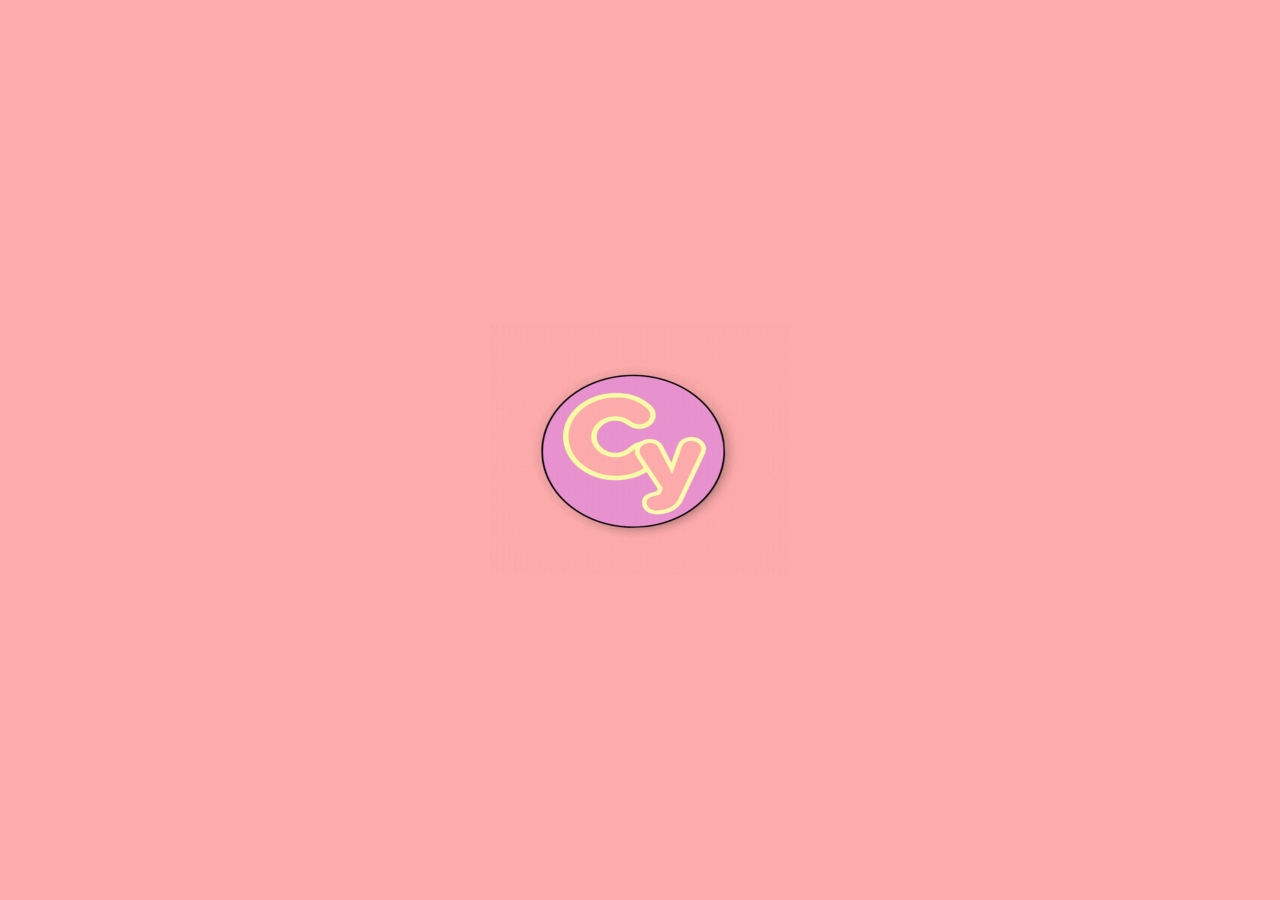
<file: welcome.html>
<!DOCTYPE html>
<html>
<head>
    <title>Welcome</title>
    <style>
        body {
            background-color: #FFACAC; 
            margin: 0;
            display: flex;
            justify-content: center;
            align-items: center;
            height: 100vh;
        }

        .gif {
            width: 300px; 
            height: 250px;
            transition: opacity 1s; 
        }

        .wait {
            position: fixed;
            bottom: 50px;
            right: 50%;
            transform: translateX(50%);
            font-family: Arial, Helvetica, sans-serif;
            font-size: 18px;
            font-style: italic;
            color: #6D5A5A;
            margin: 0;
        }
    </style>
</head>

<body>
    <img class="gif" src="logo.gif" alt="Your GIF">

    <script>
        window.onload = function() {
            var gif = document.querySelector('.gif');
            setTimeout(function() {
                gif.style.opacity = '0'; 
                setTimeout(function() {
                    gif.src = 'HELLO.gif'; 
                    setTimeout(function() {
                        gif.style.opacity = '1'; 
                        setTimeout(function() {
                            window.location.href = 'Loadingpage.html'; 
                        }, 3000); 
                    }, 1000); 
                }, 2000); 
            }, 3000); 
        };
    </script>
</body>
</html>
</file>
<file: styles.css>
body {
    background-image: url('Loadingpage.jpg');
    background-size: cover;
    background-repeat: no-repeat;
    background-position: center;
    height: 100vh;
    margin: 0;
    transition: opacity 0.5s;
}

.button {
    position: fixed;
    bottom: 150px;
    right: 50%;
    transform: translateX(50%);
    font-family: Arial, Helvetica, sans-serif;
    background-image: linear-gradient(to right, #fff7ad, #ffa9f9);
    font-weight: bold;
    margin: 6px 4px;
    cursor: pointer;
    border-radius: 50px;
    width: 100px;
    height: 50px;
    font-size: 15.5px;
    
    border-color: pink;
    transition: box-shadow 0.3s;
}

.button:hover {
    box-shadow: 0 0 20px rgba(255, 0, 221, 0.5);
}

.start {
    position: fixed;
    bottom: 130px;
    right: 50%;
    transform: translateX(50%);
    font-family: Arial, Helvetica, sans-serif;
    font-size: 12px;
    color: #6D5A5A;
    margin: 0;
}

@media screen and (max-width: 600px) {
    .button, .start {
        display: none;
    }

    body {
        background-image: none;
    }
}
body {
    background-color: #FFACAC;
    margin: 0;
    display: flex;
    justify-content: center;
    align-items: center;
    height: 100vh;
    opacity: 1;
    transition: opacity 1.5s;
}
body.hidden {
    opacity: 1;
}

.gif {
    width: 600px;
    height: auto;
}
.wait {
    position: fixed;
    bottom: 50px;
    right: 50%;
    transform: translateX(50%);
    font-family: Arial, Helvetica, sans-serif;
    font-size: 18px;
    font-style: italic;
    color: #6D5A5A;
    margin: 0;
}

body {
                background-image: url('Background.jpg');
                background-size: cover;
                background-repeat: no-repeat;
                background-position: center;
                height: 100vh;
                margin: 0;
                display: flex;
                justify-content: center;
                align-items: center;
            }
            
        .container { 
                position: relative;
                width: 500px; 
                min-height: 400px;
                background: rgba(255,255,255,0.1);
                border-radius: 10px;
                backdrop-filter: blur(5px); 
                box-shadow: 0 25px 45px rgba(0,0,0,0.1);
                border: 1px solid rgba(255,255,255,0.1);
                border-right: 1px solid rgba(255,255,255,0.2);
                border-bottom: 1px solid rgba(255,255,255,0.2);
                display: flex;
                justify-content: center;
                align-items: center;
            }

        .form {
                width: 80%;
                padding: 20px;
                text-align: center;
                
            }

        .form h3 {
                color: white;
                font-size: 24px;
                font-weight: 600;
                letter-spacing: 1px;
                margin-top: px;
                font-family: 'Trebuchet MS', 'Lucida Sans Unicode', 'Lucida Grande', 'Lucida Sans', Arial, sans-serif, Helvetica, sans-serif;
                
            }

        .inputbox {
                margin-bottom: 20px;
            }

        .inputbox input {
                width: 100%;
                padding: 8px;
                font-size: 16px;
                border: none;
                border-bottom: 1px solid white;
                background: transparent;
                color: white;
            }

        .button {
             cursor: pointer;
             background-color: #F7D27F;
             color: white;
             border: none;
             padding: 8px 16px;
             border-radius: 35px;
             transition: background-color 0.3s, color 0.3s;
            max-width: 100px;
            font-size: 16px;
            font-weight: bold;
            box-shadow: 0 25px 45px rgba(0,0,0,0.1);
            border: 1px solid rgba(255,255,255,0.1);
            border-right: 1px solid rgba(255,255,255,0.2);
            border-bottom: 1px solid rgba(255,255,255,0.2);
            width: 100px;
            height: 40px;
            }

        .button:hover {
            background-color: #FF8585; 
            color: white; 
}


        .form .inputbox input {
            width: 90%;
            background: rgba(255,255,255,0.2);
            border: none;
            outline: none;
            padding: 10px 20px;
            border-radius: 35px;
            border: 1px solid rgba(255,255,255,0.1);
            border-right: 1px solid rgba(255,255,255,0.2);
            border-bottom: 1px solid rgba(255,255,255,0.2);
            font-size: 16px;
            letter-spacing: 1px;
            color: white;
            box-shadow: 0 5px 15px rgba(0,0,0,0.5);

            }
        .form .inputbox input [type= "submit"] {
            background: white;
            width: 100%;
            margin-top: 30px;
            }

        img.cloud-image {
            position: fixed;
            top: 5%; 
            right: 25%; 
            max-width: 30%; 
            height: auto;
            border-radius: 50%;
            width: 250px; 
            animation: animate 10s linear infinite;
        }

        @keyframes animate{
            0%, 100%{
                transform: translateY(-20px);
            }
            50% {
                transform: translateY(20px);
            }
        }

        img.flower-image {
            position: fixed;
            top: 60%; 
            left: 25%; 
            max-width: 30%; 
            height: auto;
            width: 250px; 
            animation: animate 10s linear infinite;
        }

        body {
            background-color: #FFACAC; 
            margin: 0;
            display: flex;
            justify-content: center;
            align-items: center;
            height: 100vh;
        }

        .gif {
            width: 300px; 
            height: 250px;
            transition: opacity 1s; 
        }

        .wait {
            position: fixed;
            bottom: 50px;
            right: 50%;
            transform: translateX(50%);
            font-family: Arial, Helvetica, sans-serif;
            font-size: 18px;
            font-style: italic;
            color: #6D5A5A;
            margin: 0;
        }
</file>
